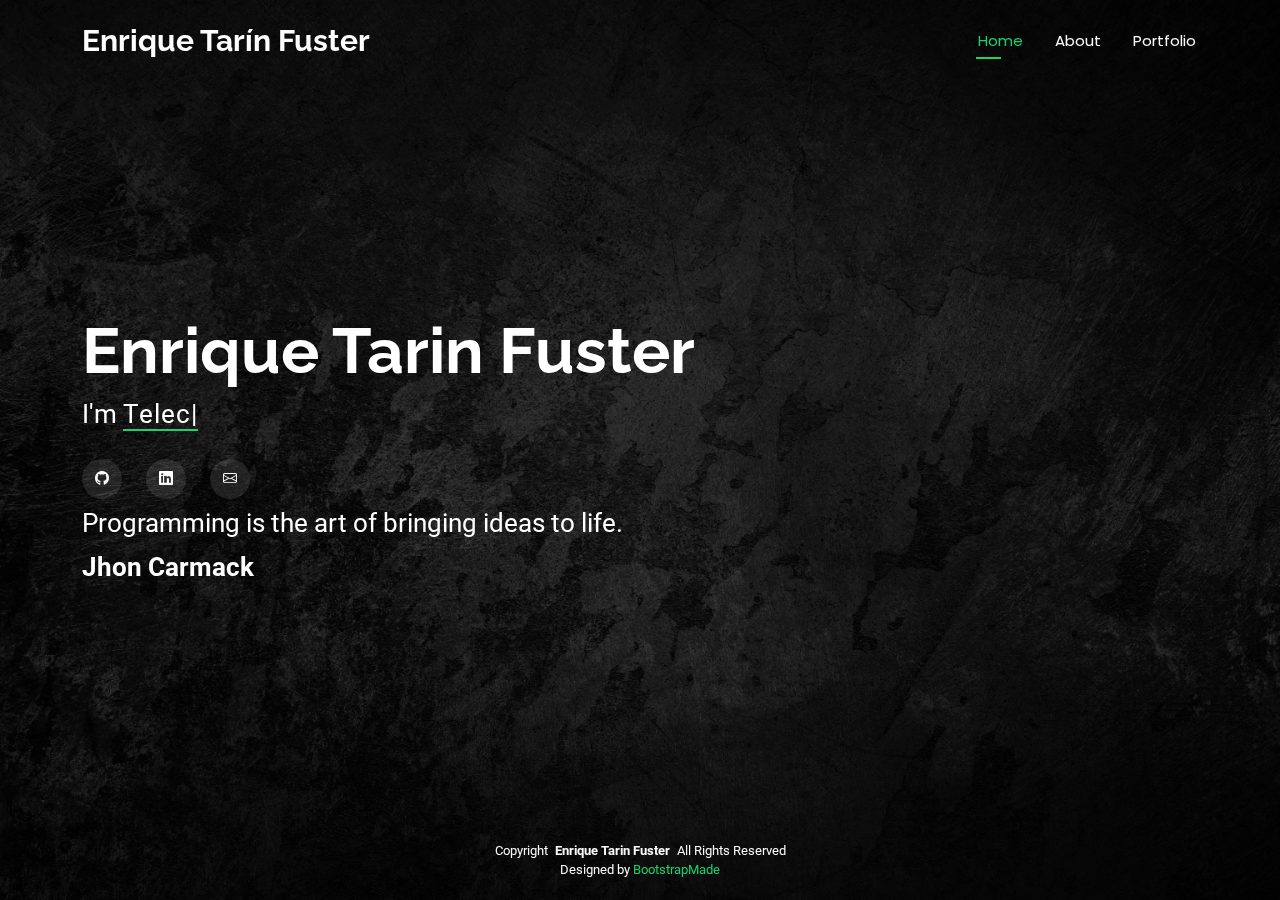
<file: index.html>
<!DOCTYPE html>
<html lang="en">

<head>
  <meta charset="utf-8">
  <meta content="width=device-width, initial-scale=1.0" name="viewport">
  <title>Enrique Tarín - Index</title>
  <meta name="description" content="">
  <meta name="keywords" content="My website, Enrique Tarín, Github, GameDeveloper, Programmer, C++, Unreal Engine, Python,Unity">

  <!-- Favicons -->
  <link href="assets/img/favicon.png" rel="icon">
  <link href="assets/img/apple-touch-icon.png" rel="apple-touch-icon">

  <!-- Fonts -->
  <link href="https://fonts.googleapis.com" rel="preconnect">
  <link href="https://fonts.gstatic.com" rel="preconnect" crossorigin>
  <link href="https://fonts.googleapis.com/css2?family=Roboto:ital,wght@0,100;0,300;0,400;0,500;0,700;0,900;1,100;1,300;1,400;1,500;1,700;1,900&family=Poppins:ital,wght@0,100;0,200;0,300;0,400;0,500;0,600;0,700;0,800;0,900;1,100;1,200;1,300;1,400;1,500;1,600;1,700;1,800;1,900&family=Raleway:ital,wght@0,100;0,200;0,300;0,400;0,500;0,600;0,700;0,800;0,900;1,100;1,200;1,300;1,400;1,500;1,600;1,700;1,800;1,900&display=swap" rel="stylesheet">

  <!-- Vendor CSS Files -->
  <link href="assets/vendor/bootstrap/css/bootstrap.min.css" rel="stylesheet">
  <link href="assets/vendor/bootstrap-icons/bootstrap-icons.css" rel="stylesheet">
  <link href="assets/vendor/aos/aos.css" rel="stylesheet">
  <link href="assets/vendor/swiper/swiper-bundle.min.css" rel="stylesheet">
  <link href="assets/vendor/glightbox/css/glightbox.min.css" rel="stylesheet">

  <!-- Main CSS File -->
  <link href="assets/css/main.css" rel="stylesheet">

  <!-- =======================================================
  * Template Name: Personal
  * Template URL: https://bootstrapmade.com/personal-free-resume-bootstrap-template/
  * Updated: Aug 07 2024 with Bootstrap v5.3.3
  * Author: BootstrapMade.com
  * License: https://bootstrapmade.com/license/
  ======================================================== -->
  <style>
    footer{
      position: fixed;
      bottom:  0;
      left: 0;
      width: 100%;
      text-align: center;
      z-index: 10;
      padding-bottom: 1.3rem;
      font-size: 0.8rem;
    }
  </style>
</head>

<body class="index-page">

  <header id="header" class="header d-flex align-items-center fixed-top">
    <div class="container-fluid container-xl position-relative d-flex align-items-center justify-content-between">

      <a href="index.html" class="logo d-flex align-items-center">
        <!-- Uncomment the line below if you also wish to use an image logo -->
        <!-- <img src="assets/img/logo.png" alt=""> -->
          <h1 class="sitename">Enrique Tarín Fuster</h1>
      </a>

      <nav id="navmenu" class="navmenu">
        <ul>
          <li><a href="index.html" class="active">Home</a></li>
          <li><a href="about.html">About</a></li>
          <li><a href="resume.html">Portfolio</a></li>

        </ul>
        <i class="mobile-nav-toggle d-xl-none bi bi-list"></i>
      </nav>

    </div>
  </header>

  <main class="main">

    <!-- Hero Section -->
    <section id="hero" class="hero section dark-background">

      <img src="assets/img/bg.jpg" alt="" data-aos="fade-in">

      <div class="container" data-aos="zoom-out" data-aos-delay="100">
        <h2>Enrique Tarin Fuster</h2>
        <p>I'm <span class="typed" data-typed-items="Telecommunications engineer, Game developer"></span><span class="typed-cursor typed-cursor--blink"></span></p>
        <div class="social-links">
          <a href="https://github.com/kiketarin" target="_blank"><i class="bi bi-github"></i></a>
          <a href="https://www.linkedin.com/in/enriquetarinfuster" target="_blank"><i class="bi bi-linkedin"></i></a>
          <a href="mailto:enriquetarinfuster@gmail.com" target="_blank"><i class="bi bi-envelope"></i></a>
        </div>
        <p>Programming is the art of bringing ideas to life.</p>
        <p><b>Jhon Carmack </b></p>
      </div>



    </section><!-- /Hero Section -->
    <footer>
      <div class="container">
        <div class="copyright">
          <span>Copyright</span> <strong class="px-1 sitename">Enrique Tarin Fuster</strong> <span>All Rights Reserved</span>
        </div>
        <div class="credits">
          Designed by <a href="https://bootstrapmade.com/">BootstrapMade</a>
        </div>
      </div>
    </footer>
  </main>



  <!-- Scroll Top -->
  <a href="#" id="scroll-top" class="scroll-top d-flex align-items-center justify-content-center"><i class="bi bi-arrow-up-short"></i></a>

  <!-- Preloader -->
  <div id="preloader"></div>

  <!-- Vendor JS Files -->
  <script src="assets/vendor/bootstrap/js/bootstrap.bundle.min.js"></script>
  <script src="assets/vendor/php-email-form/validate.js"></script>
  <script src="assets/vendor/aos/aos.js"></script>
  <script src="assets/vendor/typed.js/typed.umd.js"></script>
  <script src="assets/vendor/purecounter/purecounter_vanilla.js"></script>
  <script src="assets/vendor/waypoints/noframework.waypoints.js"></script>
  <script src="assets/vendor/swiper/swiper-bundle.min.js"></script>
  <script src="assets/vendor/glightbox/js/glightbox.min.js"></script>
  <script src="assets/vendor/imagesloaded/imagesloaded.pkgd.min.js"></script>
  <script src="assets/vendor/isotope-layout/isotope.pkgd.min.js"></script>

  <!-- Main JS File -->
  <script src="assets/js/main.js"></script>

</body>

</html>
</file>
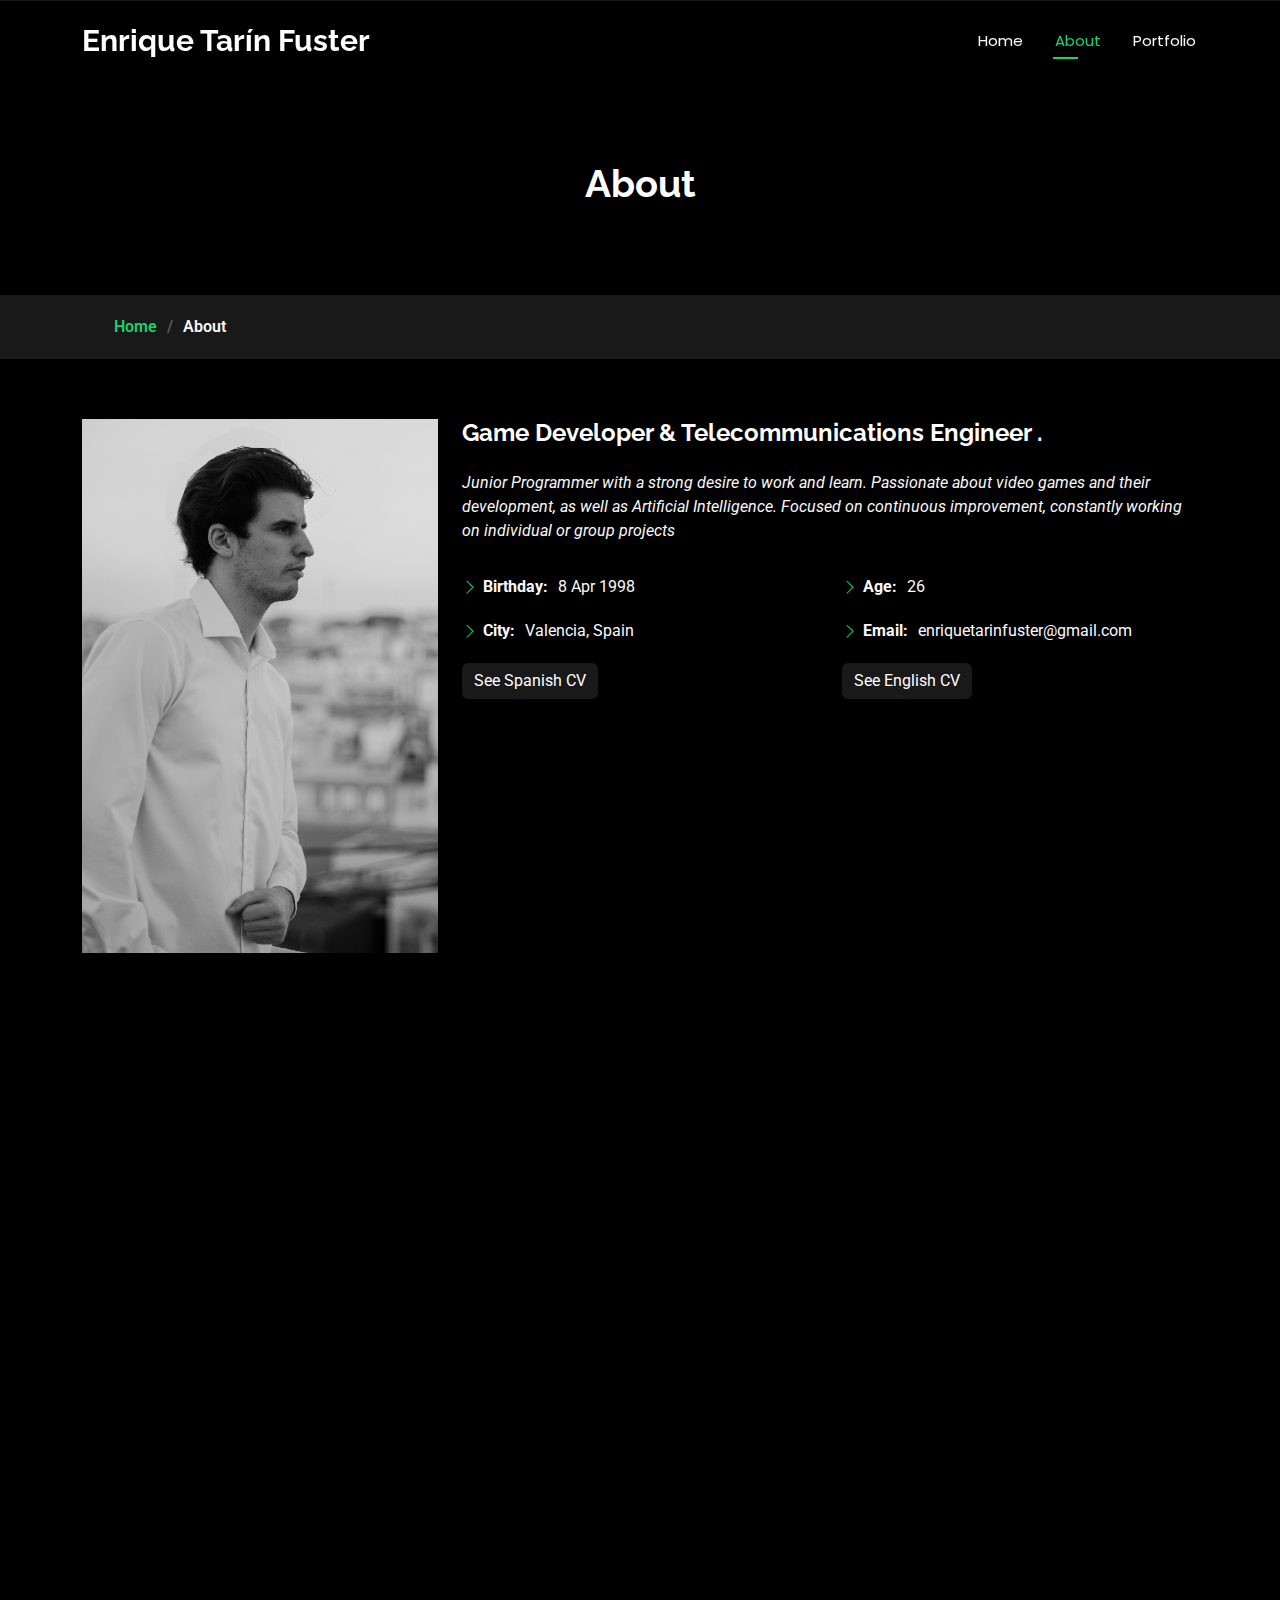
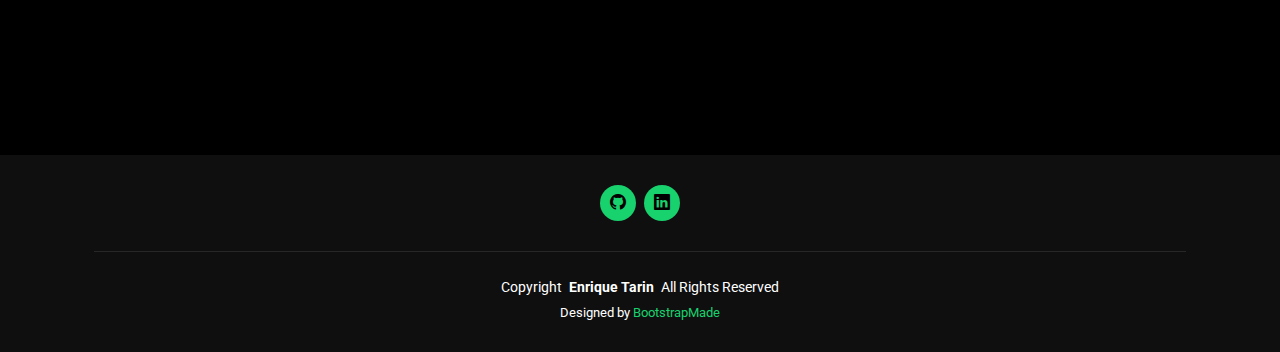
<file: about.html>
<!DOCTYPE html>
<html lang="en">

<head>
  <meta charset="utf-8">
  <meta content="width=device-width, initial-scale=1.0" name="viewport">
  <title>Enrique Tarín - About</title>
  <meta name="description" content="">
  <meta name="keywords" content="My website, Enrique Tarín, Github, GameDeveloper, Programmer, C++, Unreal Engine, Python,Unity">
  <!-- Favicons -->
  <link href="assets/img/favicon.png" rel="icon">
  <link href="assets/img/apple-touch-icon.png" rel="apple-touch-icon">

  <!-- Fonts -->
  <link href="https://fonts.googleapis.com" rel="preconnect">
  <link href="https://fonts.gstatic.com" rel="preconnect" crossorigin>
  <link href="https://fonts.googleapis.com/css2?family=Roboto:ital,wght@0,100;0,300;0,400;0,500;0,700;0,900;1,100;1,300;1,400;1,500;1,700;1,900&family=Poppins:ital,wght@0,100;0,200;0,300;0,400;0,500;0,600;0,700;0,800;0,900;1,100;1,200;1,300;1,400;1,500;1,600;1,700;1,800;1,900&family=Raleway:ital,wght@0,100;0,200;0,300;0,400;0,500;0,600;0,700;0,800;0,900;1,100;1,200;1,300;1,400;1,500;1,600;1,700;1,800;1,900&display=swap" rel="stylesheet">

  <!-- Vendor CSS Files -->
  <link href="assets/vendor/bootstrap/css/bootstrap.min.css" rel="stylesheet">
  <link href="assets/vendor/bootstrap-icons/bootstrap-icons.css" rel="stylesheet">
  <link href="assets/vendor/aos/aos.css" rel="stylesheet">
  <link href="assets/vendor/swiper/swiper-bundle.min.css" rel="stylesheet">
  <link href="assets/vendor/glightbox/css/glightbox.min.css" rel="stylesheet">

  <!-- Main CSS File -->
  <link href="assets/css/main.css" rel="stylesheet">

  <!-- =======================================================
  * Template Name: Personal
  * Template URL: https://bootstrapmade.com/personal-free-resume-bootstrap-template/
  * Updated: Aug 07 2024 with Bootstrap v5.3.3
  * Author: BootstrapMade.com
  * License: https://bootstrapmade.com/license/
  ======================================================== -->
</head>

<body class="about-page">

  <header id="header" class="header d-flex align-items-center fixed-top">
    <div class="container-fluid container-xl position-relative d-flex align-items-center justify-content-between">

      <a href="index.html" class="logo d-flex align-items-center">
        <!-- Uncomment the line below if you also wish to use an image logo -->
        <!-- <img src="assets/img/logo.png" alt=""> -->
        <h1 class="sitename">Enrique Tarín Fuster</h1>
      </a>

      <nav id="navmenu" class="navmenu">
        <ul>
          <li><a href="index.html">Home</a></li>
          <li><a href="about.html" class="active">About</a></li>
          <li><a href="resume.html">Portfolio</a></li>
        </ul>
        <i class="mobile-nav-toggle d-xl-none bi bi-list"></i>
      </nav>

    </div>
  </header>

  <main class="main">

    <!-- Page Title -->
    <div class="page-title" data-aos="fade">
      <div class="heading">
        <div class="container">
          <div class="row d-flex justify-content-center text-center">
            <div class="col-lg-8">
              <h1>About</h1>
              <!--  <p class="mb-0">Odio et unde deleniti. Deserunt numquam exercitationem. Officiis quo odio sint voluptas consequatur ut a odio voluptatem. Sit dolorum debitis veritatis natus dolores. Quasi ratione sint. Sit quaerat ipsum dolorem.</p>-->
              </div>
            </div>
          </div>
        </div>
        <nav class="breadcrumbs">
          <div class="container">
            <ol>
              <li><a href="index.html">Home</a></li>
              <li class="current">About</li>
            </ol>
          </div>
        </nav>
      </div><!-- End Page Title -->

    <!-- About Section -->
    <section id="about" class="about section">

      <div class="container" data-aos="fade-up" data-aos-delay="100">

        <div class="row gy-4 justify-content-center">
          <div class="col-lg-4">
            <img src="assets/img/profile-img.jpg" class="img-fluid" alt="">
          </div>
          <div class="col-lg-8 content">

            <h2>Game Developer &amp; Telecommunications Engineer .</h2>
            <p class="fst-italic py-3">
              Junior Programmer with a strong desire to work and learn.
              Passionate about video games and their development, as well as Artificial Intelligence.
              Focused on continuous improvement, constantly working on individual or group projects

            </p>
            <div class="row">
              <div class="col-lg-6">
                <ul>
                  <li><i class="bi bi-chevron-right"></i> <strong>Birthday:</strong> <span>8 Apr 1998</span></li>
                  <li><i class="bi bi-chevron-right"></i> <strong>City:</strong> <span>Valencia, Spain</span></li>
                  <li><a href="assets/Currículum_Vitae_Enrique_Tarin_Español.pdf" class="btn btn-secondary hover-link" target="_blank" style="background-color: #191919; border:0">See Spanish CV</a></li>
                </ul>
              </div>
              <div class="col-lg-6">
                <ul>
                  <li><i class="bi bi-chevron-right"></i> <strong>Age:</strong> <span>26</span></li>
                  <li><i class="bi bi-chevron-right"></i> <strong>Email:</strong> <span>enriquetarinfuster@gmail.com</span></li>
                  <li><a href="assets/Currículum_Vitae_Enrique_Tarin_Ingles.pdf" class="btn btn-secondary hover-link" target="_blank" style="background-color: #191919; border:0">See English CV</a></li>
                </ul>
              </div>
            </div>
          </div>
        </div>

      </div>

    </section><!-- /About Section -->


    <!-- Interests Section -->
    <section id="interests" class="interests section">

      <div class="container section-title" data-aos="fade-up">

        <h1> Skills</h1>
        </br>
        <h2>Languages</h2>
      </div><!-- End Section Title -->

      <div class="container">
        <div class="row gy-4">
          <div class="col-lg-3 col-md-4" data-aos="fade-up" data-aos-delay="100">
            <div class="features-item">
              <img src="assets/img/Icons/icons8-logotipo-de-c-plus-plus-50.png" alt="C/C++ Icon" style="width: 24px; height: 24px; margin-right: 8px;">
              <h3> C/C++ </a></h3>
            </div>
          </div>

          <div class="col-lg-3 col-md-4" data-aos="fade-up" data-aos-delay="100">
            <div class="features-item">
              <img src="assets/img/Icons/icons8-Csharp.svg" alt="C# Icon" style="width: 24px; height: 24px; margin-right: 8px;">
              <h3> C Sharp </h3>
            </div>
          </div>

          <div class="col-lg-3 col-md-4" data-aos="fade-up" data-aos-delay="100">
            <div class="features-item">
              <img src="assets/img/Icons/icons8-python.png" alt="Python Icon" style="width: 24px; height: 24px; margin-right: 8px;">
              <h3> Python </h3>
            </div>
          </div>
        </div>

      </div>
      </br>
      <!-- Section Title -->
      <div class="container section-title" data-aos="fade-up">
        <h2>Game Dev Technologies</h2>
      </div><!-- End Section Title -->

      <div class="container">
        <div class="row gy-4">

          <div class="col-lg-3 col-md-4" data-aos="fade-up" data-aos-delay="100">
            <div class="features-item">
              <img src="assets/img/Icons/icons8-unreal-engine-48.png" alt="Unreal Engine Icon" style="width: 24px; height: 24px; margin-right: 8px;">
              <h3><a href="https://www.unrealengine.com/es-ES" class="stretched-link"> Unreal </a></h3>
            </div>
          </div><!-- End Feature Item -->

          <div class="col-lg-3 col-md-4" data-aos="fade-up" data-aos-delay="200">
            <div class="features-item">
              <img src="assets/img/Icons/icons8-unity-48.png" alt="Unity Icon" style="width: 24px; height: 24px; margin-right: 8px;">
              <h3><a href="https://unity.com/es" class="stretched-link">Unity</a></h3>
            </div>
          </div><!-- End Feature Item -->
        </div>
      </div>
      <br>
        <div class="container section-title" data-aos="fade-up">
          <h2>Other Technologies</h2>
        </div>

        <div class="container">
          <div class="row gy-4">

            <div class="col-lg-3 col-md-4" data-aos="fade-up" data-aos-delay="300">
              <div class="features-item">
                <img src="assets/img/Icons/opengl.png" alt="OpenGL Icon" style="width: 24px; height: 24px; margin-right: 8px;">
                <h3><a href="https://www.opengl.org/" class="stretched-link">OpenGL </a></h3>
              </div>
            </div><!-- End Feature Item -->

            <div class="col-lg-3 col-md-4" data-aos="fade-up" data-aos-delay="400">
              <div class="features-item">
                <img src="assets/img/Icons/icons8-git-48.png" alt="Git Icon" style="width: 24px; height: 24px; margin-right: 8px;">
                <h3><a href="https://github.com/kiketarin" class="stretched-link">Git</a></h3>
              </div>
            </div><!-- End Feature Item -->

            <div class="col-lg-3 col-md-4" data-aos="fade-up" data-aos-delay="500">
              <div class="features-item">
                <img src="assets/img/Icons/icons8-visual-studio-48.png" alt="Visual Studio Icon" style="width: 24px; height: 24px; margin-right: 8px;">
                <h3><a href="https://visualstudio.microsoft.com/es/" class="stretched-link">Visual Studio </a></h3>
              </div>
            </div><!-- End Feature Item -->

            <div class="col-lg-3 col-md-4" data-aos="fade-up" data-aos-delay="600">
              <div class="features-item">
                <img src="assets/img/Icons/icons8-rider-jetbrains-48.png" alt="Rider Icon" style="width: 24px; height: 24px; margin-right: 8px;">
                <h3><a href="https://www.jetbrains.com/es-es/rider/" class="stretched-link">  Rider</a></h3>
              </div>
            </div><!-- End Feature Item -->

            <div class="col-lg-3 col-md-4" data-aos="fade-up" data-aos-delay="700">
              <div class="features-item">
                <svg xmlns="http://www.w3.org/2000/svg" width="24" height="24" viewBox="0 0 24 24"  >
                  <path fill="currentColor" d="M3.741 8.755c.164-.425.352-.834.573-1.219c-.213-.196-.745-.613-.712-.646c2.774-3.322 6.391-4.32 9.59-3.74c.655.09 1.31.246 1.956.483c4.583 1.702 6.898 6.75 5.18 11.284a9.33 9.33 0 0 1-.614 1.285c.254.22.81.63.778.663c-3.077 3.641-7.177 4.484-10.589 3.47a11.18 11.18 0 0 1-.982-.295c-4.574-1.702-6.898-6.751-5.18-11.285zM19.371.982c-.581.556-1.277 1.227-1.62 1.53a11.886 11.886 0 0 0-1.727-.802C10.819-.221 5.337 1.964 2.317 6.03C.738 8.364-.195 11.236.034 14.19c0 0 .009 5.556 5.14 8.83c.417-.574.948-1.31 1.3-1.785a12.36 12.36 0 0 0 1.817.86c5.892 2.184 12.422-.606 14.557-6.228c0 0 1.563-3.428 1.048-7.176c0 0-.401-5.057-4.525-7.708z"/>
                </svg>
                <h3 style="margin-left: 8px"><a href="https://www.perforce.com/manuals/p4v/Content/P4V/Home-p4v.html" class="stretched-link">Perforce</a></h3>
              </div>
            </div> <!--End Feature Item -->
        </div>
      </div>

      <br>
      <div class="container section-title" data-aos="fade-up">
        <h2>IA Technologies</h2>
      </div>
      <div class="container">
        <div class="col-lg-3 col-md-4" data-aos="fade-up" data-aos-delay="800">
          <div class="features-item">
            <img src="assets/img/Icons/icons8-tensorflow-48.png" alt="Tensor Flow Icon" style="width: 24px; height: 24px; margin-right: 8px;">

            <h3><a href="https://www.tensorflow.org/?hl=es-419" class="stretched-link">Tensorflow</a></h3>
          </div>
        </div>
      </div>
    </section><!-- /Testimonials Section -->

  </main>

  <footer id="footer" class="footer dark-background">
    <div class="container">
      <div class="social-links d-flex justify-content-center">
        <a href="https://github.com/kiketarin" target="_blank"><i class="bi bi-github"></i></a>
        <a href="https://www.linkedin.com/in/enriquetarinfuster"><i class="bi bi-linkedin"></i></a>
      </div>
      <div class="container">
        <div class="copyright">
          <span>Copyright</span> <strong class="px-1 sitename">Enrique Tarin</strong> <span>All Rights Reserved</span>
        </div>
        <div class="credits">
          <!-- All the links in the footer should remain intact. -->
          <!-- You can delete the links only if you've purchased the pro version. -->
          <!-- Licensing information: https://bootstrapmade.com/license/ -->
          <!-- Purchase the pro version with working PHP/AJAX contact form: [buy-url] -->
          Designed by <a href="https://bootstrapmade.com/">BootstrapMade</a>
        </div>
      </div>
    </div>
  </footer>

  <!-- Scroll Top -->
  <a href="#" id="scroll-top" class="scroll-top d-flex align-items-center justify-content-center"><i class="bi bi-arrow-up-short"></i></a>

  <!-- Preloader -->
  <div id="preloader"></div>

  <!-- Vendor JS Files -->
  <script src="assets/vendor/bootstrap/js/bootstrap.bundle.min.js"></script>
  <script src="assets/vendor/php-email-form/validate.js"></script>
  <script src="assets/vendor/aos/aos.js"></script>
  <script src="assets/vendor/typed.js/typed.umd.js"></script>
  <script src="assets/vendor/purecounter/purecounter_vanilla.js"></script>
  <script src="assets/vendor/waypoints/noframework.waypoints.js"></script>
  <script src="assets/vendor/swiper/swiper-bundle.min.js"></script>
  <script src="assets/vendor/glightbox/js/glightbox.min.js"></script>
  <script src="assets/vendor/imagesloaded/imagesloaded.pkgd.min.js"></script>
  <script src="assets/vendor/isotope-layout/isotope.pkgd.min.js"></script>

  <!-- Main JS File -->
  <script src="assets/js/main.js"></script>

</body>

</html>
</file>
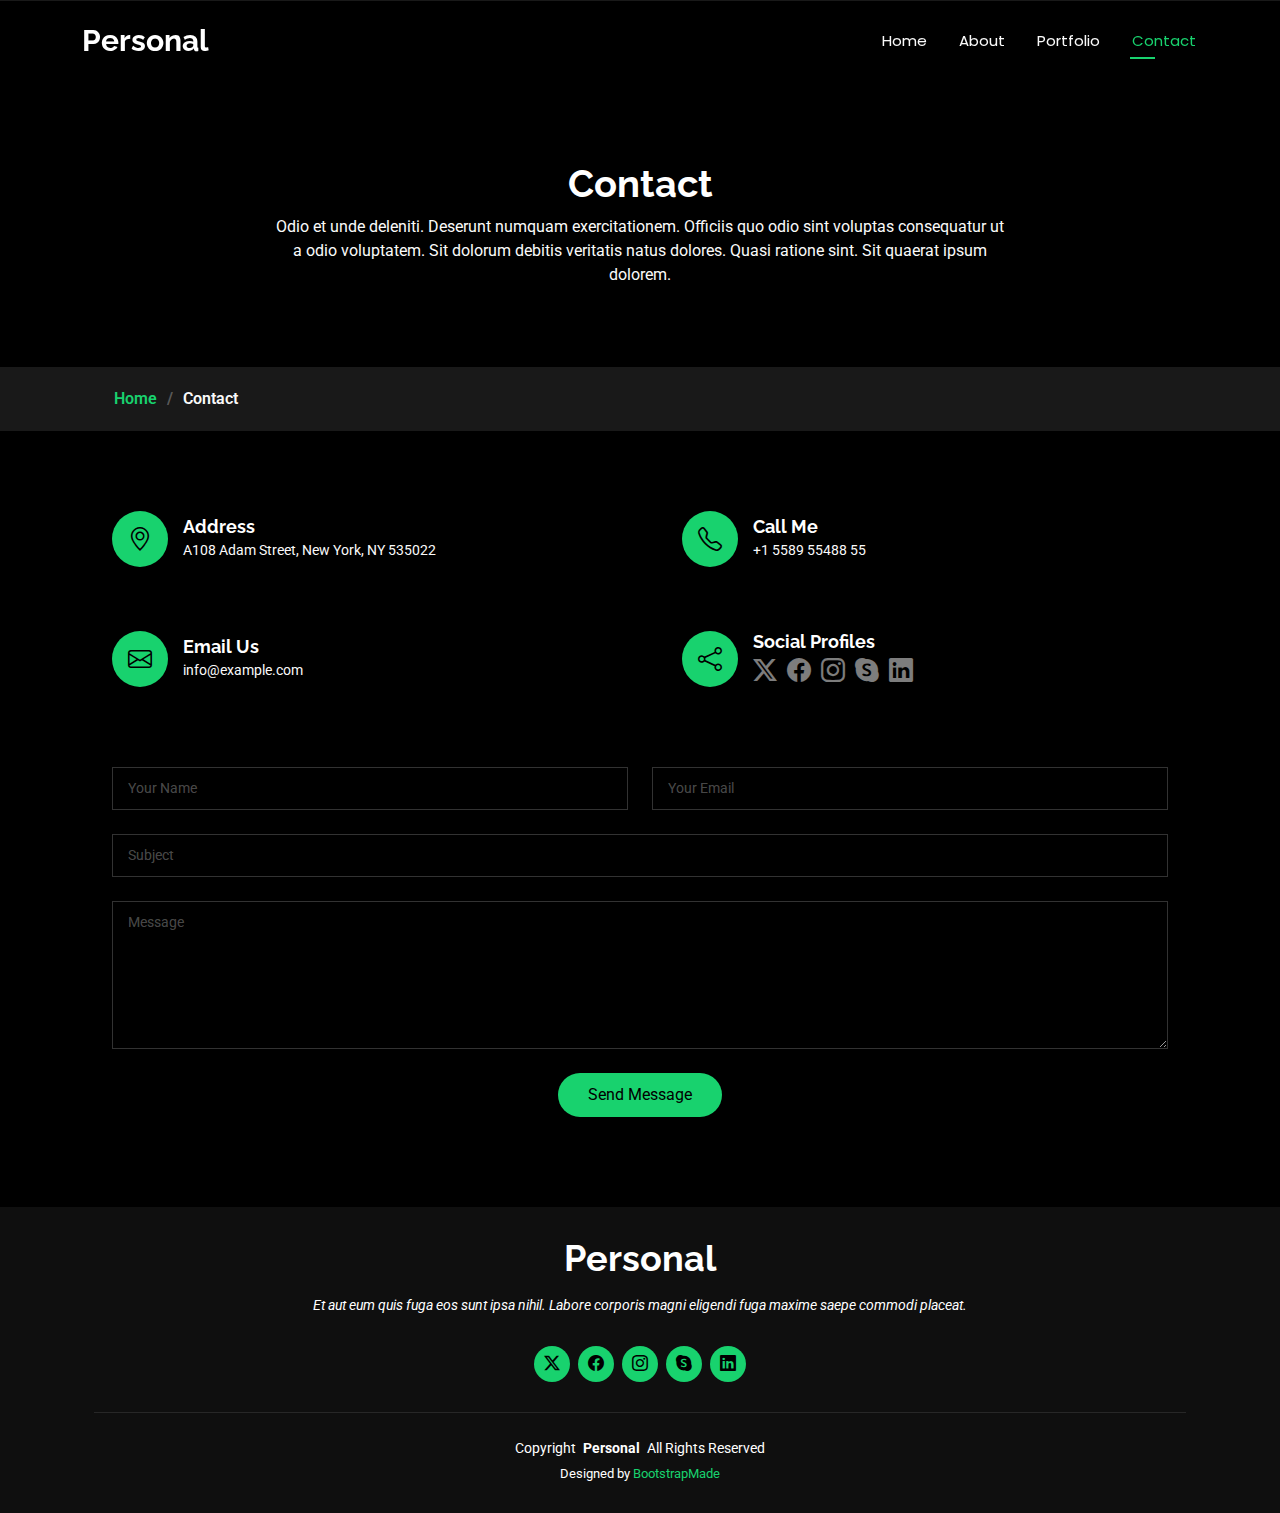
<file: contact.html>
<!DOCTYPE html>
<html lang="en">

<head>
  <meta charset="utf-8">
  <meta content="width=device-width, initial-scale=1.0" name="viewport">
  <title>Contact - Personal Bootstrap Template</title>
  <meta name="description" content="">
  <meta name="keywords" content="">

  <!-- Favicons -->
  <link href="assets/img/favicon.png" rel="icon">
  <link href="assets/img/apple-touch-icon.png" rel="apple-touch-icon">

  <!-- Fonts -->
  <link href="https://fonts.googleapis.com" rel="preconnect">
  <link href="https://fonts.gstatic.com" rel="preconnect" crossorigin>
  <link href="https://fonts.googleapis.com/css2?family=Roboto:ital,wght@0,100;0,300;0,400;0,500;0,700;0,900;1,100;1,300;1,400;1,500;1,700;1,900&family=Poppins:ital,wght@0,100;0,200;0,300;0,400;0,500;0,600;0,700;0,800;0,900;1,100;1,200;1,300;1,400;1,500;1,600;1,700;1,800;1,900&family=Raleway:ital,wght@0,100;0,200;0,300;0,400;0,500;0,600;0,700;0,800;0,900;1,100;1,200;1,300;1,400;1,500;1,600;1,700;1,800;1,900&display=swap" rel="stylesheet">

  <!-- Vendor CSS Files -->
  <link href="assets/vendor/bootstrap/css/bootstrap.min.css" rel="stylesheet">
  <link href="assets/vendor/bootstrap-icons/bootstrap-icons.css" rel="stylesheet">
  <link href="assets/vendor/aos/aos.css" rel="stylesheet">
  <link href="assets/vendor/swiper/swiper-bundle.min.css" rel="stylesheet">
  <link href="assets/vendor/glightbox/css/glightbox.min.css" rel="stylesheet">

  <!-- Main CSS File -->
  <link href="assets/css/main.css" rel="stylesheet">

  <!-- =======================================================
  * Template Name: Personal
  * Template URL: https://bootstrapmade.com/personal-free-resume-bootstrap-template/
  * Updated: Aug 07 2024 with Bootstrap v5.3.3
  * Author: BootstrapMade.com
  * License: https://bootstrapmade.com/license/
  ======================================================== -->
</head>

<body class="contact-page">

  <header id="header" class="header d-flex align-items-center fixed-top">
    <div class="container-fluid container-xl position-relative d-flex align-items-center justify-content-between">

      <a href="index.html" class="logo d-flex align-items-center">
        <!-- Uncomment the line below if you also wish to use an image logo -->
        <!-- <img src="assets/img/logo.png" alt=""> -->
        <h1 class="sitename">Personal</h1>
      </a>

      <nav id="navmenu" class="navmenu">
        <ul>
          <li><a href="index.html">Home</a></li>
          <li><a href="about.html">About</a></li>
          <li><a href="resume.html">Portfolio</a></li>
          <li><a href="contact.html" class="active">Contact</a></li>
        </ul>
        <i class="mobile-nav-toggle d-xl-none bi bi-list"></i>
      </nav>

    </div>
  </header>

  <main class="main">

    <!-- Page Title -->
    <div class="page-title" data-aos="fade">
      <div class="heading">
        <div class="container">
          <div class="row d-flex justify-content-center text-center">
            <div class="col-lg-8">
              <h1>Contact</h1>
              <p class="mb-0">Odio et unde deleniti. Deserunt numquam exercitationem. Officiis quo odio sint voluptas consequatur ut a odio voluptatem. Sit dolorum debitis veritatis natus dolores. Quasi ratione sint. Sit quaerat ipsum dolorem.</p>
            </div>
          </div>
        </div>
      </div>
      <nav class="breadcrumbs">
        <div class="container">
          <ol>
            <li><a href="index.html">Home</a></li>
            <li class="current">Contact</li>
          </ol>
        </div>
      </nav>
    </div><!-- End Page Title -->

    <!-- Contact Section -->
    <section id="contact" class="contact section">

      <div class="container" data-aos="fade-up" data-aos-delay="100">

        <div class="row gy-4">

          <div class="col-md-6">
            <div class="info-item d-flex align-items-center" data-aos="fade-up" data-aos-delay="200">
              <i class="icon bi bi-geo-alt flex-shrink-0"></i>
              <div>
                <h3>Address</h3>
                <p>A108 Adam Street, New York, NY 535022</p>
              </div>
            </div>
          </div><!-- End Info Item -->

          <div class="col-md-6">
            <div class="info-item d-flex align-items-center" data-aos="fade-up" data-aos-delay="300">
              <i class="icon bi bi-telephone flex-shrink-0"></i>
              <div>
                <h3>Call Me</h3>
                <p>+1 5589 55488 55</p>
              </div>
            </div>
          </div><!-- End Info Item -->

          <div class="col-md-6">
            <div class="info-item d-flex align-items-center" data-aos="fade-up" data-aos-delay="400">
              <i class="icon bi bi-envelope flex-shrink-0"></i>
              <div>
                <h3>Email Us</h3>
                <p>info@example.com</p>
              </div>
            </div>
          </div><!-- End Info Item -->

          <div class="col-md-6">
            <div class="info-item d-flex align-items-center" data-aos="fade-up" data-aos-delay="500">
              <i class="icon bi bi-share flex-shrink-0"></i>
              <div>
                <h3>Social Profiles</h3>
                <div class="social-links">
                  <a href="#"><i class="bi bi-twitter-x"></i></a>
                  <a href="#"><i class="bi bi-facebook"></i></a>
                  <a href="#"><i class="bi bi-instagram"></i></a>
                  <a href="#"><i class="bi bi-skype"></i></a>
                  <a href="#"><i class="bi bi-linkedin"></i></a>
                </div>
              </div>
            </div>
          </div><!-- End Info Item -->

        </div>

        <form action="forms/contact.php" method="post" class="php-email-form" data-aos="fade-up" data-aos-delay="600">
          <div class="row gy-4">

            <div class="col-md-6">
              <input type="text" name="name" class="form-control" placeholder="Your Name" required="">
            </div>

            <div class="col-md-6 ">
              <input type="email" class="form-control" name="email" placeholder="Your Email" required="">
            </div>

            <div class="col-md-12">
              <input type="text" class="form-control" name="subject" placeholder="Subject" required="">
            </div>

            <div class="col-md-12">
              <textarea class="form-control" name="message" rows="6" placeholder="Message" required=""></textarea>
            </div>

            <div class="col-md-12 text-center">
              <div class="loading">Loading</div>
              <div class="error-message"></div>
              <div class="sent-message">Your message has been sent. Thank you!</div>

              <button type="submit">Send Message</button>
            </div>

          </div>
        </form><!-- End Contact Form -->

      </div>

    </section><!-- /Contact Section -->

  </main>

  <footer id="footer" class="footer dark-background">
    <div class="container">
      <h3 class="sitename">Personal</h3>
      <p>Et aut eum quis fuga eos sunt ipsa nihil. Labore corporis magni eligendi fuga maxime saepe commodi placeat.</p>
      <div class="social-links d-flex justify-content-center">
        <a href=""><i class="bi bi-twitter-x"></i></a>
        <a href=""><i class="bi bi-facebook"></i></a>
        <a href=""><i class="bi bi-instagram"></i></a>
        <a href=""><i class="bi bi-skype"></i></a>
        <a href=""><i class="bi bi-linkedin"></i></a>
      </div>
      <div class="container">
        <div class="copyright">
          <span>Copyright</span> <strong class="px-1 sitename">Personal</strong> <span>All Rights Reserved</span>
        </div>
        <div class="credits">
          <!-- All the links in the footer should remain intact. -->
          <!-- You can delete the links only if you've purchased the pro version. -->
          <!-- Licensing information: https://bootstrapmade.com/license/ -->
          <!-- Purchase the pro version with working PHP/AJAX contact form: [buy-url] -->
          Designed by <a href="https://bootstrapmade.com/">BootstrapMade</a>
        </div>
      </div>
    </div>
  </footer>

  <!-- Scroll Top -->
  <a href="#" id="scroll-top" class="scroll-top d-flex align-items-center justify-content-center"><i class="bi bi-arrow-up-short"></i></a>

  <!-- Preloader -->
  <div id="preloader"></div>

  <!-- Vendor JS Files -->
  <script src="assets/vendor/bootstrap/js/bootstrap.bundle.min.js"></script>
  <script src="assets/vendor/php-email-form/validate.js"></script>
  <script src="assets/vendor/aos/aos.js"></script>
  <script src="assets/vendor/typed.js/typed.umd.js"></script>
  <script src="assets/vendor/purecounter/purecounter_vanilla.js"></script>
  <script src="assets/vendor/waypoints/noframework.waypoints.js"></script>
  <script src="assets/vendor/swiper/swiper-bundle.min.js"></script>
  <script src="assets/vendor/glightbox/js/glightbox.min.js"></script>
  <script src="assets/vendor/imagesloaded/imagesloaded.pkgd.min.js"></script>
  <script src="assets/vendor/isotope-layout/isotope.pkgd.min.js"></script>

  <!-- Main JS File -->
  <script src="assets/js/main.js"></script>

</body>

</html>
</file>
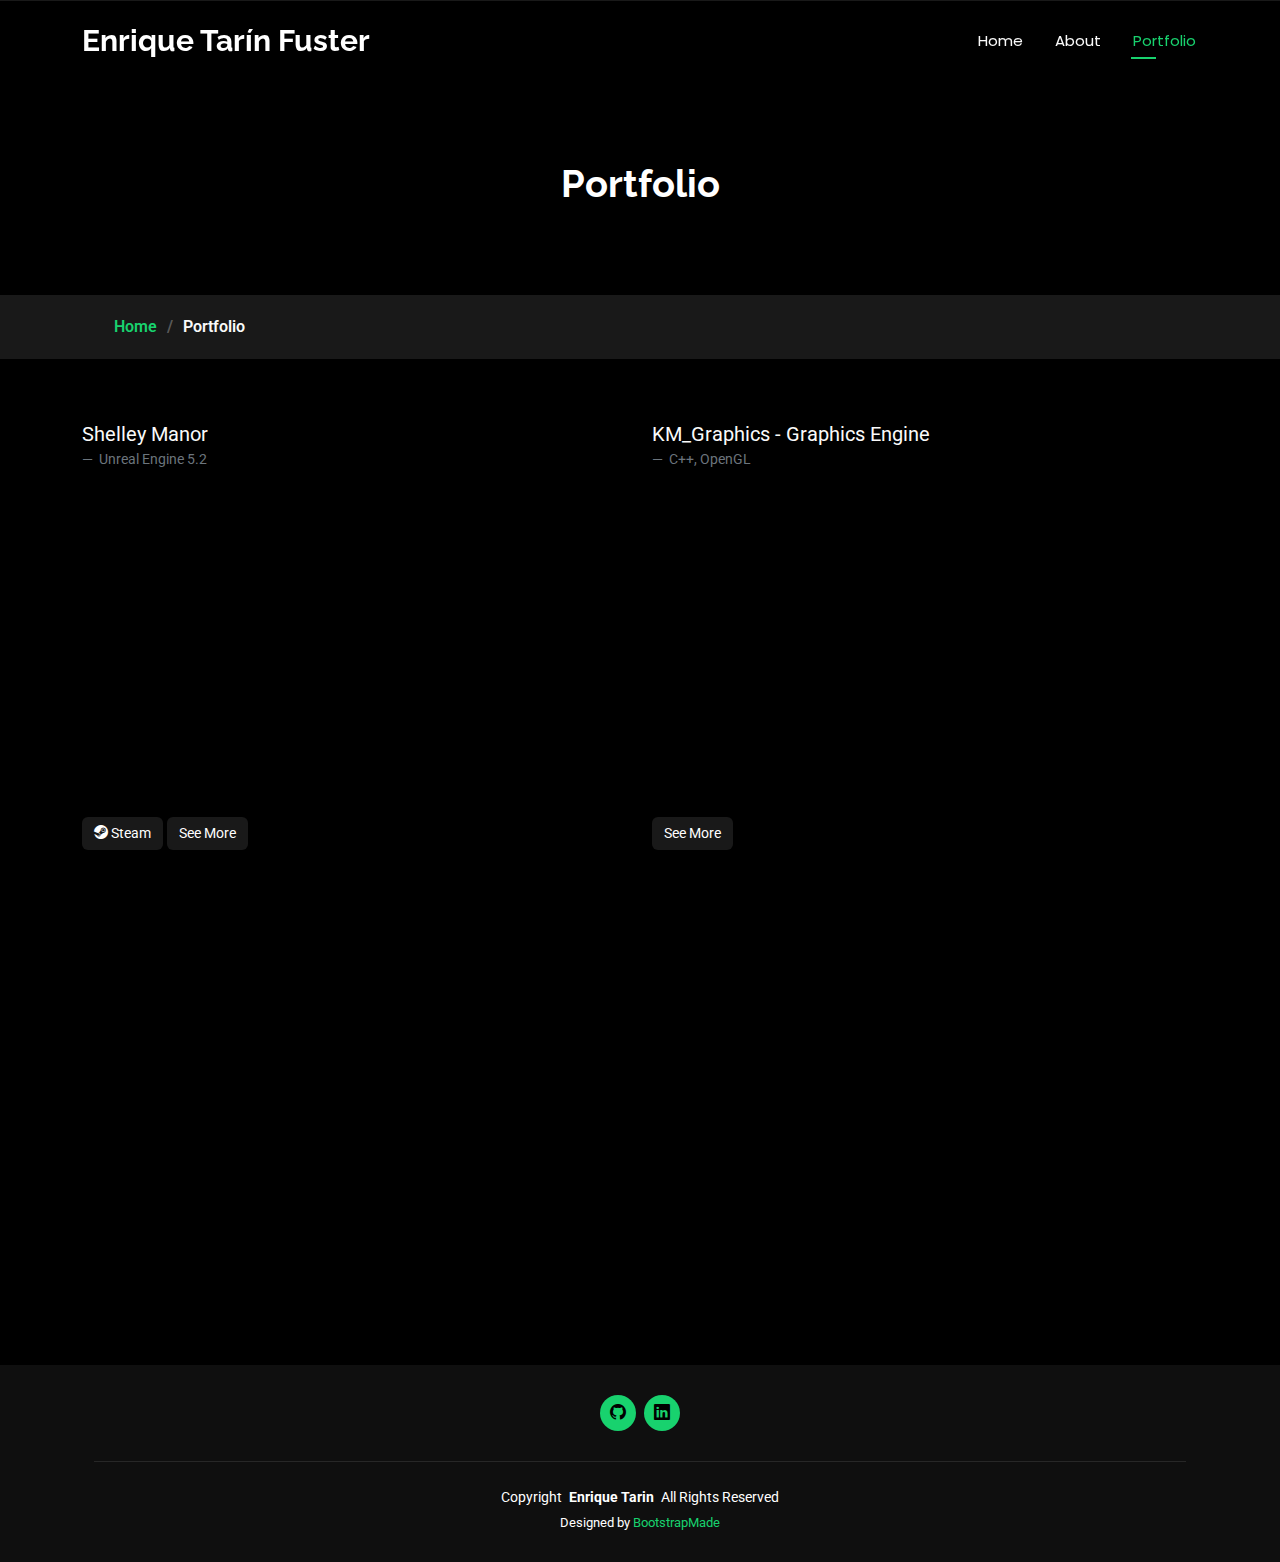
<file: resume.html>
<!DOCTYPE html>
<html lang="en" xmlns="http://www.w3.org/1999/html">

<head>
  <meta charset="utf-8">
  <meta content="width=device-width, initial-scale=1.0" name="viewport">
  <title>Enrique Tarín - About</title>
  <meta name="description" content="">
  <meta name="keywords" content="My website, Enrique Tarín, Github, GameDeveloper, Programmer, C++, Unreal Engine, Python,Unity">

  <!-- Favicons -->
  <link href="assets/img/favicon.png" rel="icon">
  <link href="assets/img/apple-touch-icon.png" rel="apple-touch-icon">

  <!-- Fonts -->
  <link href="https://fonts.googleapis.com" rel="preconnect">
  <link href="https://fonts.gstatic.com" rel="preconnect" crossorigin>
  <link href="https://fonts.googleapis.com/css2?family=Roboto:ital,wght@0,100;0,300;0,400;0,500;0,700;0,900;1,100;1,300;1,400;1,500;1,700;1,900&family=Poppins:ital,wght@0,100;0,200;0,300;0,400;0,500;0,600;0,700;0,800;0,900;1,100;1,200;1,300;1,400;1,500;1,600;1,700;1,800;1,900&family=Raleway:ital,wght@0,100;0,200;0,300;0,400;0,500;0,600;0,700;0,800;0,900;1,100;1,200;1,300;1,400;1,500;1,600;1,700;1,800;1,900&display=swap" rel="stylesheet">

  <!-- Vendor CSS Files -->
  <link href="assets/vendor/bootstrap/css/bootstrap.min.css" rel="stylesheet">
  <link href="assets/vendor/bootstrap-icons/bootstrap-icons.css" rel="stylesheet">
  <link href="assets/vendor/aos/aos.css" rel="stylesheet">
  <link href="assets/vendor/swiper/swiper-bundle.min.css" rel="stylesheet">
  <link href="assets/vendor/glightbox/css/glightbox.min.css" rel="stylesheet">

  <!-- Main CSS File -->
  <link href="assets/css/main.css" rel="stylesheet">

  <!-- =======================================================
  * Template Name: Personal
  * Template URL: https://bootstrapmade.com/personal-free-resume-bootstrap-template/
  * Updated: Aug 07 2024 with Bootstrap v5.3.3
  * Author: BootstrapMade.com
  * License: https://bootstrapmade.com/license/
  ======================================================== -->
  <style>
    .video-container {
      position: relative;
      width: 100%;
      height: 0;
      padding-bottom: 56.25%; /* Relación de aspecto 16:9 */
    }

    .video-container iframe {
      position: absolute;
      top: 0;
      left: 0;
      width: 100%;
      height: 100%;
    }
    .hover-link {
      color: #ffffff; /* Color inicial del enlace */
      text-decoration: none; /* Elimina el subrayado por defecto */
      font-size: 14px;

      transition: color 0.1s ease; /* Transición suave del color */
    }

    .hover-link:hover {
      color: #45a049; /* Color cuando el ratón pasa por encima */

    }
  </style>

</head>

<body class="resume-page">

  <header id="header" class="header d-flex align-items-center fixed-top">
    <div class="container-fluid container-xl position-relative d-flex align-items-center justify-content-between">

      <a href="index.html" class="logo d-flex align-items-center">
        <!-- Uncomment the line below if you also wish to use an image logo -->
        <!-- <img src="assets/img/logo.png" alt=""> -->
        <h1 class="sitename">Enrique Tarín Fuster</h1>
      </a>

      <nav id="navmenu" class="navmenu">
        <ul>
          <li><a href="index.html">Home</a></li>
          <li><a href="about.html">About</a></li>
          <li><a href="resume.html" class="active">Portfolio</a></li>
        </ul>
        <i class="mobile-nav-toggle d-xl-none bi bi-list"></i>
      </nav>

    </div>
  </header>

  <main class="main">
    <!-- Page Title -->
    <div class="page-title" data-aos="fade">
      <div class="heading">
        <div class="container">
          <div class="row d-flex justify-content-center text-center">
            <div class="col-lg-8">
              <h1>Portfolio</h1>
              <!--   <p class="mb-0">Odio et unde deleniti. Deserunt numquam exercitationem. Officiis quo odio sint voluptas consequatur ut a odio voluptatem. Sit dolorum debitis veritatis natus dolores. Quasi ratione sint. Sit quaerat ipsum dolorem.</p>-->
           </div>
         </div>
       </div>
     </div>
     <nav class="breadcrumbs">
       <div class="container">
         <ol>
           <li><a href="index.html">Home</a></li>
           <li class="current">Portfolio</li>
         </ol>
       </div>
     </nav>
   </div><!-- End Page Title -->

    <!-- Resume Section -->
    <section id="resume" class="resume section">

      <div class="container">

        <div class="row">

          <div class="col-lg-6" data-aos="fade-up" data-aos-delay="100">
            <div class="pb-0">
              <figure>
                <blockquote class="blockquote">
                  <p>Shelley Manor</p>
                </blockquote>
                <figcaption class="blockquote-footer">
                  Unreal Engine 5.2
                </figcaption>
              </figure>
              <div class="video-container">
                <iframe src="https://www.youtube.com/embed/uukJZx18KDY?si=ADZLAh8OSuO_hTH9" title="YouTube video player" frameborder="0"
                        allow="accelerometer; autoplay; clipboard-write; encrypted-media; gyroscope; picture-in-picture; web-share"
                        referrerpolicy="strict-origin-when-cross-origin" allowfullscreen></iframe>
              </div>
              </br>
              <div style="align-content: center">
                <a href="https://store.steampowered.com/app/2999270/Shelley_Manor/" target="_blank" class="btn btn-secondary hover-link" style="background-color: #191919; border:0"><i class="bi bi-steam"></i> Steam</a>
                 <a href="Projects/ShelleyManor.html" class="btn btn-secondary hover-link" style="background-color: #191919; border:0">See More</a>
              </div>
            </div>
          </div>

            <!-- End Resume Item -->
            <div class="col-lg-6" data-aos="fade-up" data-aos-delay="100">
              <div class="pb-0">
                <figure>
                  <blockquote class="blockquote">
                    <p>KM_Graphics - Graphics Engine</p>
                  </blockquote>
                  <figcaption class="blockquote-footer">
                    C++,
                    OpenGL
                  </figcaption>

                </figure>
                <div class="video-container">
                  <iframe src="https://www.youtube.com/embed/JzBwNNnQ_zg?si=gYmdr0AedFSD2afO"
                          title="YouTube video player" frameborder="0" allow="accelerometer; autoplay; clipboard-write;
                           encrypted-media; gyroscope; picture-in-picture; web-share" referrerpolicy="strict-origin-when-cross-origin"
                          allowfullscreen></iframe>
                </div>
                </br>
                <a href="Projects/km.html" class="btn btn-secondary hover-link" style="background-color: #191919; border:0">See More</a>
              </div>
             <!-- Edn Resume Item -->
          </div>
        </div>
        </br>
          <div class="row">
            <div class="col-lg-6" data-aos="fade-up" data-aos-delay="200">
              <div class="pb-0">
                <figure>
                  <blockquote class="blockquote">
                    <p>KeyBoard Party</p>
                  </blockquote>
                  <figcaption class="blockquote-footer">
                    Unity
                  </figcaption>
                </figure>
                <div class="video-container">
                  <iframe src="https://www.youtube.com/embed/cC5MaIs3f0k?si=YsVFX3Hm19VlDe5t" title="YouTube video player"
                          frameborder="0" allow="accelerometer; autoplay; clipboard-write; encrypted-media; gyroscope; picture-in-picture; web-share"
                          referrerpolicy="strict-origin-when-cross-origin" allowfullscreen></iframe>
                </div>
                </br>
                <a href="Projects/KeyBoardParty.html" class="btn btn-secondary hover-link" style="background-color: #191919; border:0">See More</a>
              </div>
            </div>
            <!-- Edn Resume Item -->
            <div class="col-lg-6" data-aos="fade-up" data-aos-delay="200">
              <div class="pb-0">
                <figure>
                  <blockquote class="blockquote">
                    <p>The Son of Chronos</p>
                  </blockquote>
                  <figcaption class="blockquote-footer">
                    Unity
                  </figcaption>
                </figure>
                <div class="video-container">
                  <iframe src="https://www.youtube.com/embed/cgSt0yT20UE?si=V6d4pAVBqKDpkjVo" title="YouTube video player"
                          frameborder="0" allow="accelerometer; autoplay; clipboard-write; encrypted-media; gyroscope; picture-in-picture; web-share"
                          referrerpolicy="strict-origin-when-cross-origin" allowfullscreen></iframe>
                </div>
                </br>
                <a href="Projects/SonOfChronos.html" class="btn btn-secondary hover-link" style="background-color: #191919; border:0">See More</a>

              </div>
            </div>
        </div>
      </div><!-- /Container -->
    </section><!-- /Resume Section -->

  </main>

  <footer id="footer" class="footer dark-background">
    <div class="container">
      <div class="social-links d-flex justify-content-center">
        <a href="https://github.com/kiketarin" target="_blank"><i class="bi bi-github"></i></a>
        <a href="https://www.linkedin.com/in/enriquetarinfuster" target="_blank"><i class="bi bi-linkedin"></i></a>
      </div>
      <div class="container">
        <div class="copyright">
          <span>Copyright</span> <strong class="px-1 sitename">Enrique Tarin</strong> <span>All Rights Reserved</span>
        </div>
        <div class="credits">
          <!-- All the links in the footer should remain intact. -->
          <!-- You can delete the links only if you've purchased the pro version. -->
          <!-- Licensing information: https://bootstrapmade.com/license/ -->
          <!-- Purchase the pro version with working PHP/AJAX contact form: [buy-url] -->
          Designed by <a href="https://bootstrapmade.com/">BootstrapMade</a>
        </div>
      </div>
    </div>
  </footer>

  <!-- Scroll Top -->
  <a href="#" id="scroll-top" class="scroll-top d-flex align-items-center justify-content-center"><i class="bi bi-arrow-up-short"></i></a>

  <!-- Preloader -->
  <div id="preloader"></div>

  <!-- Vendor JS Files -->
  <script src="assets/vendor/bootstrap/js/bootstrap.bundle.min.js"></script>
  <script src="assets/vendor/php-email-form/validate.js"></script>
  <script src="assets/vendor/aos/aos.js"></script>
  <script src="assets/vendor/typed.js/typed.umd.js"></script>
  <script src="assets/vendor/purecounter/purecounter_vanilla.js"></script>
  <script src="assets/vendor/waypoints/noframework.waypoints.js"></script>
  <script src="assets/vendor/swiper/swiper-bundle.min.js"></script>
  <script src="assets/vendor/glightbox/js/glightbox.min.js"></script>
  <script src="assets/vendor/imagesloaded/imagesloaded.pkgd.min.js"></script>
  <script src="assets/vendor/isotope-layout/isotope.pkgd.min.js"></script>

  <!-- Main JS File -->
  <script src="assets/js/main.js"></script>

</body>

</html>
</file>
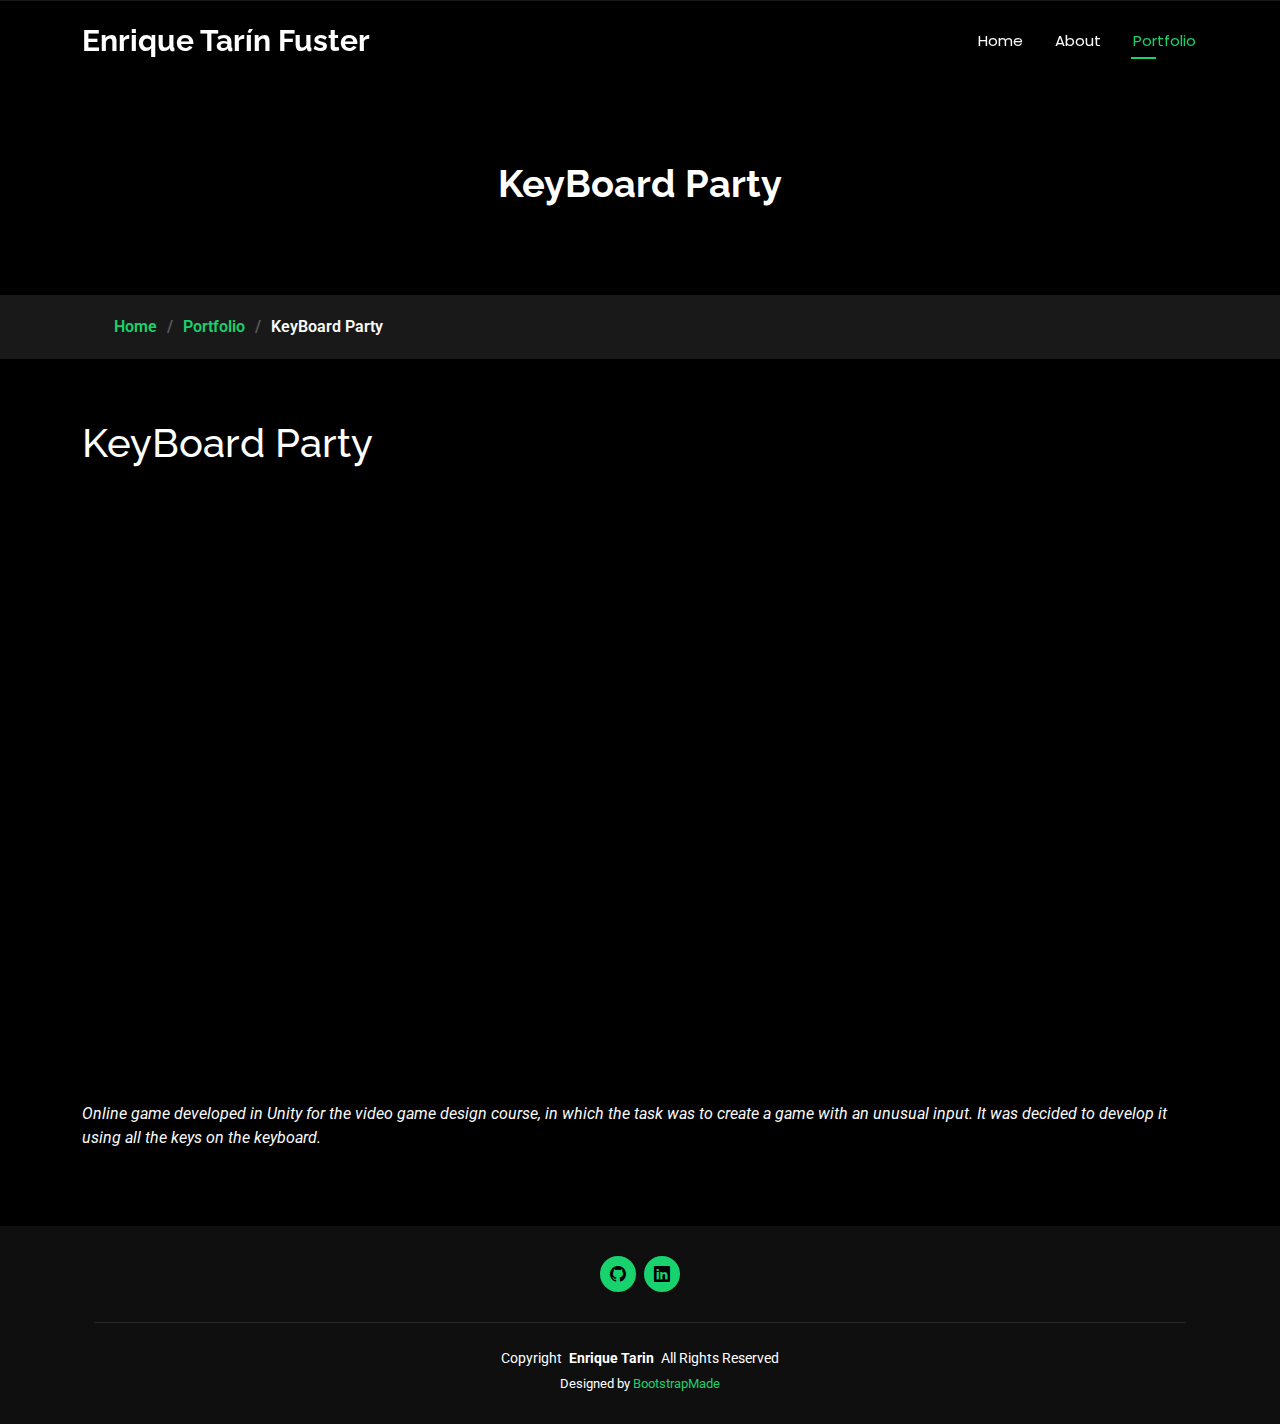
<file: Projects/KeyBoardParty.html>
<!DOCTYPE html>
<html lang="en">

<head>
    <meta charset="utf-8">
    <meta content="width=device-width, initial-scale=1.0" name="viewport">
    <title>Enrique Tarín - KeyBoard Party</title>
    <meta name="description" content="">
    <meta name="keywords" content="My website, Enrique Tarín, Github, GameDeveloper, Programmer, C++, Unreal Engine, Python,Unity">

    <!-- Favicons -->
    <link href="../assets/img/favicon.png" rel="icon">
    <link href="../assets/img/apple-touch-icon.png" rel="apple-touch-icon">

    <!-- Fonts -->
    <link href="https://fonts.googleapis.com" rel="preconnect">
    <link href="https://fonts.gstatic.com" rel="preconnect" crossorigin>
    <link href="https://fonts.googleapis.com/css2?family=Roboto:ital,wght@0,100;0,300;0,400;0,500;0,700;0,900;1,100;1,300;1,400;1,500;1,700;1,900&family=Poppins:ital,wght@0,100;0,200;0,300;0,400;0,500;0,600;0,700;0,800;0,900;1,100;1,200;1,300;1,400;1,500;1,600;1,700;1,800;1,900&family=Raleway:ital,wght@0,100;0,200;0,300;0,400;0,500;0,600;0,700;0,800;0,900;1,100;1,200;1,300;1,400;1,500;1,600;1,700;1,800;1,900&display=swap" rel="stylesheet">

    <!-- Vendor CSS Files -->
    <link href="../assets/vendor/bootstrap/css/bootstrap.min.css" rel="stylesheet">
    <link href="../assets/vendor/bootstrap-icons/bootstrap-icons.css" rel="stylesheet">
    <link href="../assets/vendor/aos/aos.css" rel="stylesheet">
    <link href="../assets/vendor/swiper/swiper-bundle.min.css" rel="stylesheet">
    <link href="../assets/vendor/glightbox/css/glightbox.min.css" rel="stylesheet">

    <!-- Main CSS File -->
    <link href="../assets/css/main.css" rel="stylesheet">

    <!-- =======================================================
    * Template Name: Personal
    * Template URL: https://bootstrapmade.com/personal-free-resume-bootstrap-template/
    * Updated: Aug 07 2024 with Bootstrap v5.3.3
    * Author: BootstrapMade.com
    * License: https://bootstrapmade.com/license/
    ======================================================== -->
    <style>
        .video-container {
            position: relative;
            width: 100%;
            height: 0;
            padding-bottom: 56.25%; /* Relación de aspecto 16:9 */
        }

        .video-container iframe {
            position: absolute;
            top: 0;
            left: 0;
            width: 100%;
            height: 100%;
        }
    </style>

</head>

<body class="resume-page">

<header id="header" class="header d-flex align-items-center fixed-top">
    <div class="container-fluid container-xl position-relative d-flex align-items-center justify-content-between">

        <a href="../index.html" class="logo d-flex align-items-center">
            <!-- Uncomment the line below if you also wish to use an image logo -->
            <!-- <img src="assets/img/logo.png" alt=""> -->
            <h1 class="sitename">Enrique Tarín Fuster</h1>
        </a>

        <nav id="navmenu" class="navmenu">
            <ul>
                <li><a href="../index.html">Home</a></li>
                <li><a href="../about.html">About</a></li>
                <li><a href="../resume.html" class="active">Portfolio</a></li>

            </ul>
            <i class="mobile-nav-toggle d-xl-none bi bi-list"></i>
        </nav>

    </div>
</header>

<main class="main">
    <!-- Page Title -->
    <div class="page-title" data-aos="fade">
        <div class="heading">
            <div class="container">
                <div class="row d-flex justify-content-center text-center">
                    <div class="col-lg-8">
                        <h1>KeyBoard Party</h1>
                        <!--   <p class="mb-0">Odio et unde deleniti. Deserunt numquam exercitationem. Officiis quo odio sint voluptas consequatur ut a odio voluptatem. Sit dolorum debitis veritatis natus dolores. Quasi ratione sint. Sit quaerat ipsum dolorem.</p>-->
                    </div>
                </div>
            </div>
        </div>
        <nav class="breadcrumbs">
            <div class="container">
                <ol>
                    <li><a href="../index.html">Home</a></li>
                    <li><a href="../resume.html">Portfolio</a></li>
                    <li class="current">KeyBoard Party</li>
                </ol>
            </div>
        </nav>
    </div><!-- End Page Title -->

    <!-- Resume Section -->
    <section id="resume" class="resume section">

        <div class="container">


                <div class="col-lg-12" data-aos="fade-up" data-aos-delay="200">
                    <h1>KeyBoard Party </h1>
                    <div class="video-container">
                        <iframe src="https://www.youtube.com/embed/cC5MaIs3f0k?si=YsVFX3Hm19VlDe5t" title="YouTube video player" frameborder="0" allow="accelerometer; autoplay; clipboard-write; encrypted-media; gyroscope; picture-in-picture; web-share" referrerpolicy="strict-origin-when-cross-origin" allowfullscreen></iframe>              </div>
                    <p><em>Online game developed in Unity for the video game design course, in which the task was to create a game with an unusual input.
                        It was decided to develop it using all the keys on the keyboard.</em></p>
            </div>

        </div>

    </section><!-- /Resume Section -->

</main>

<footer id="footer" class="footer dark-background">
    <div class="container">
        <div class="social-links d-flex justify-content-center">
            <a href="https://github.com/kiketarin" target="_blank"><i class="bi bi-github"></i></a>
            <a href="https://www.linkedin.com/in/enriquetarinfuster" target="_blank"><i class="bi bi-linkedin"></i></a>
        </div>
        <div class="container">
            <div class="copyright">
                <span>Copyright</span> <strong class="px-1 sitename">Enrique Tarin</strong> <span>All Rights Reserved</span>
            </div>
            <div class="credits">
                <!-- All the links in the footer should remain intact. -->
                <!-- You can delete the links only if you've purchased the pro version. -->
                <!-- Licensing information: https://bootstrapmade.com/license/ -->
                <!-- Purchase the pro version with working PHP/AJAX contact form: [buy-url] -->
                Designed by <a href="https://bootstrapmade.com/">BootstrapMade</a>
            </div>
        </div>
    </div>
</footer>

<!-- Scroll Top -->
<a href="#" id="scroll-top" class="scroll-top d-flex align-items-center justify-content-center"><i class="bi bi-arrow-up-short"></i></a>

<!-- Preloader -->
<div id="preloader"></div>

<!-- Vendor JS Files -->
<script src="../assets/vendor/bootstrap/js/bootstrap.bundle.min.js"></script>
<script src="../assets/vendor/php-email-form/validate.js"></script>
<script src="../assets/vendor/aos/aos.js"></script>
<script src="../assets/vendor/typed.js/typed.umd.js"></script>
<script src="../assets/vendor/purecounter/purecounter_vanilla.js"></script>
<script src="../assets/vendor/waypoints/noframework.waypoints.js"></script>
<script src="../assets/vendor/swiper/swiper-bundle.min.js"></script>
<script src="../assets/vendor/glightbox/js/glightbox.min.js"></script>
<script src="../assets/vendor/imagesloaded/imagesloaded.pkgd.min.js"></script>
<script src="../assets/vendor/isotope-layout/isotope.pkgd.min.js"></script>

<!-- Main JS File -->
<script src="../assets/js/main.js"></script>

</body>

</html>
</file>
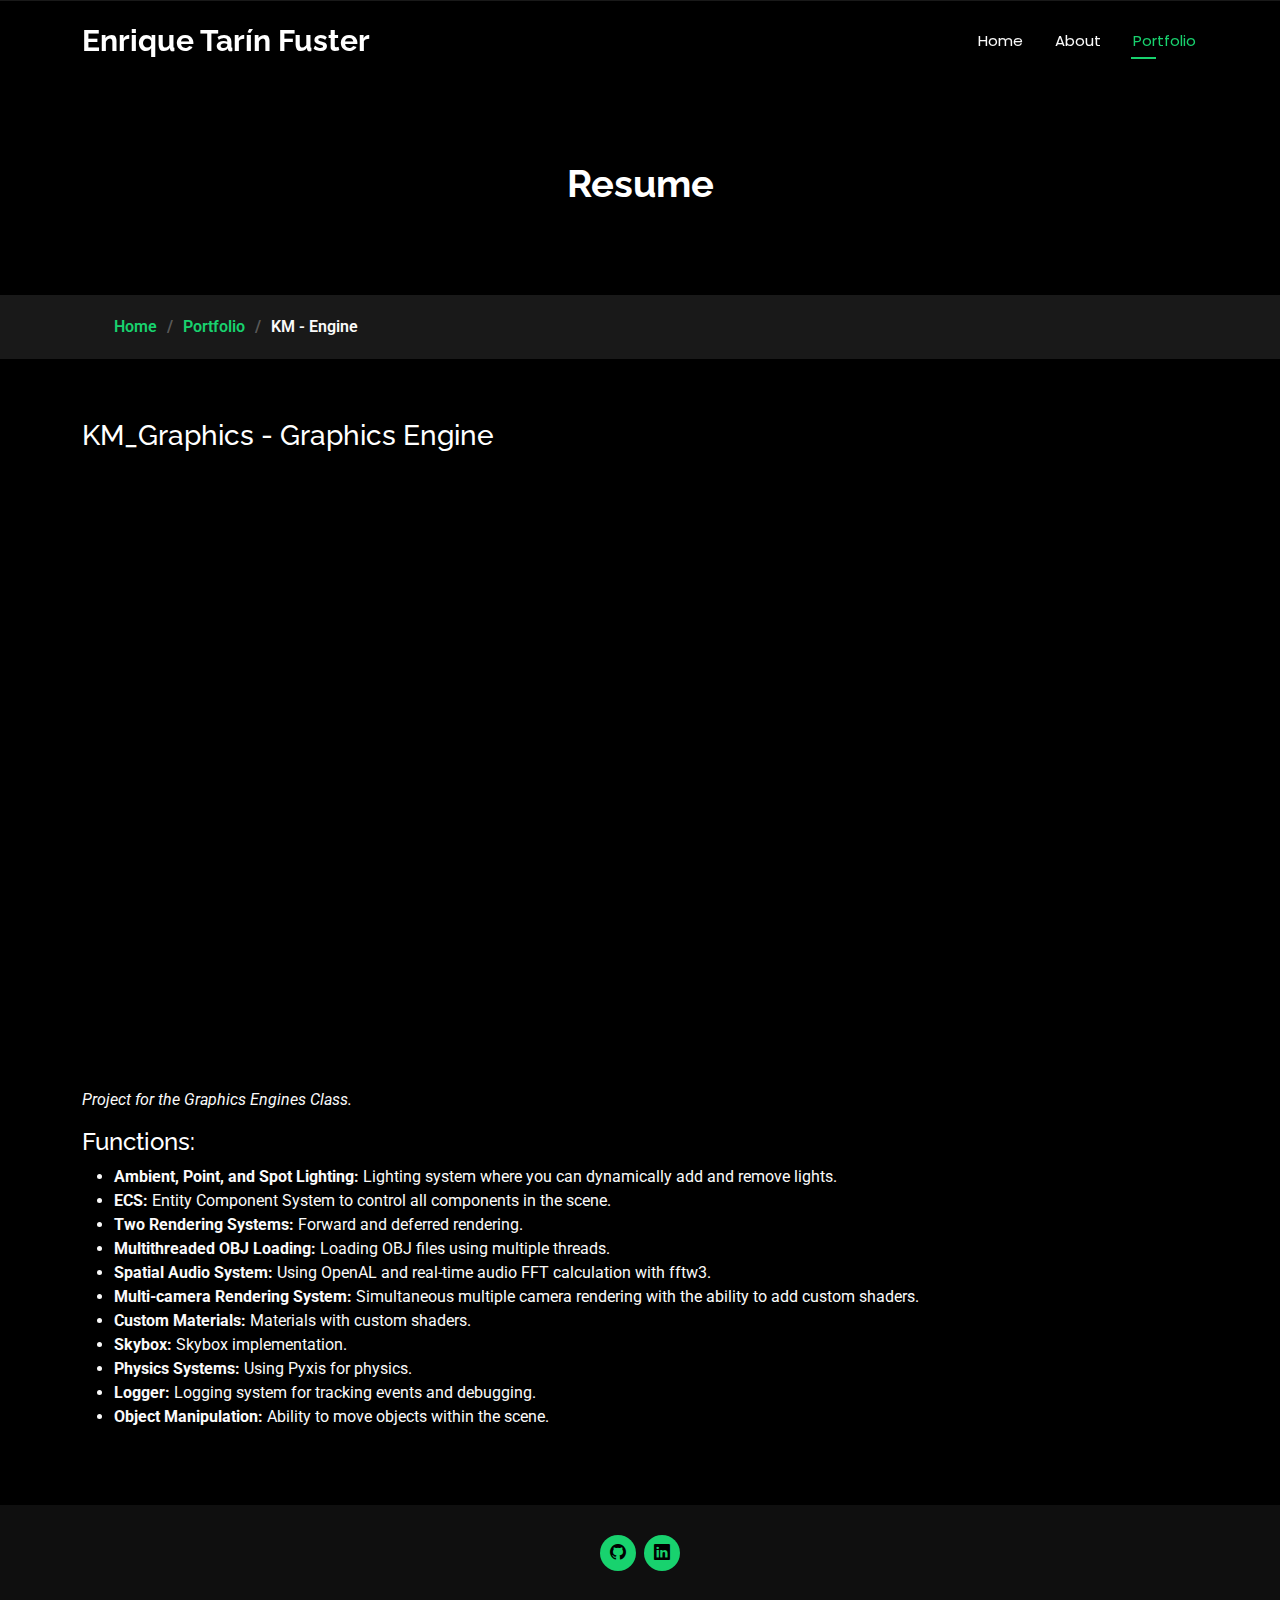
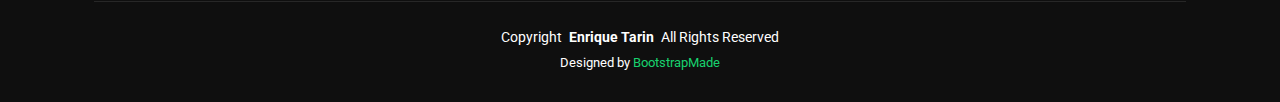
<file: Projects/km.html>
<!DOCTYPE html>
<html lang="en">

<head>
    <meta charset="utf-8">
    <meta content="width=device-width, initial-scale=1.0" name="viewport">
    <title>Enrique Tarín - KM_Graphics</title>
    <meta name="description" content="">
    <meta name="keywords" content="My website, Enrique Tarín, Github, GameDeveloper, Programmer, C++, Unreal Engine, Python,Unity">

    <!-- Favicons -->
    <link href="../assets/img/favicon.png" rel="icon">
    <link href="../assets/img/apple-touch-icon.png" rel="apple-touch-icon">

    <!-- Fonts -->
    <link href="https://fonts.googleapis.com" rel="preconnect">
    <link href="https://fonts.gstatic.com" rel="preconnect" crossorigin>
    <link href="https://fonts.googleapis.com/css2?family=Roboto:ital,wght@0,100;0,300;0,400;0,500;0,700;0,900;1,100;1,300;1,400;1,500;1,700;1,900&family=Poppins:ital,wght@0,100;0,200;0,300;0,400;0,500;0,600;0,700;0,800;0,900;1,100;1,200;1,300;1,400;1,500;1,600;1,700;1,800;1,900&family=Raleway:ital,wght@0,100;0,200;0,300;0,400;0,500;0,600;0,700;0,800;0,900;1,100;1,200;1,300;1,400;1,500;1,600;1,700;1,800;1,900&display=swap" rel="stylesheet">

    <!-- Vendor CSS Files -->
    <link href="../assets/vendor/bootstrap/css/bootstrap.min.css" rel="stylesheet">
    <link href="../assets/vendor/bootstrap-icons/bootstrap-icons.css" rel="stylesheet">
    <link href="../assets/vendor/aos/aos.css" rel="stylesheet">
    <link href="../assets/vendor/swiper/swiper-bundle.min.css" rel="stylesheet">
    <link href="../assets/vendor/glightbox/css/glightbox.min.css" rel="stylesheet">

    <!-- Main CSS File -->
    <link href="../assets/css/main.css" rel="stylesheet">

    <!-- =======================================================
    * Template Name: Personal
    * Template URL: https://bootstrapmade.com/personal-free-resume-bootstrap-template/
    * Updated: Aug 07 2024 with Bootstrap v5.3.3
    * Author: BootstrapMade.com
    * License: https://bootstrapmade.com/license/
    ======================================================== -->
    <style>
        .video-container {
            position: relative;
            width: 100%;
            height: 0;
            padding-bottom: 56.25%; /* Relación de aspecto 16:9 */
        }

        .video-container iframe {
            position: absolute;
            top: 0;
            left: 0;
            width: 100%;
            height: 100%;
        }
    </style>

</head>

<body class="resume-page">

<header id="header" class="header d-flex align-items-center fixed-top">
    <div class="container-fluid container-xl position-relative d-flex align-items-center justify-content-between">

        <a href="../index.html" class="logo d-flex align-items-center">
            <!-- Uncomment the line below if you also wish to use an image logo -->
            <!-- <img src="assets/img/logo.png" alt=""> -->
            <h1 class="sitename">Enrique Tarín Fuster</h1>
        </a>

        <nav id="navmenu" class="navmenu">
            <ul>
                <li><a href="../index.html">Home</a></li>
                <li><a href="../about.html">About</a></li>
                <li><a href="../resume.html" class="active">Portfolio</a></li>

            </ul>
            <i class="mobile-nav-toggle d-xl-none bi bi-list"></i>
        </nav>

    </div>
</header>

<main class="main">
    <!-- Page Title -->
    <div class="page-title" data-aos="fade">
        <div class="heading">
            <div class="container">
                <div class="row d-flex justify-content-center text-center">
                    <div class="col-lg-8">
                        <h1>Resume</h1>
                        <!--   <p class="mb-0">Odio et unde deleniti. Deserunt numquam exercitationem. Officiis quo odio sint voluptas consequatur ut a odio voluptatem. Sit dolorum debitis veritatis natus dolores. Quasi ratione sint. Sit quaerat ipsum dolorem.</p>-->
                    </div>
                </div>
            </div>
        </div>
        <nav class="breadcrumbs">
            <div class="container">
                <ol>
                    <li><a href="../index.html">Home</a></li>
                    <li><a href="../resume.html">Portfolio</a></li>
                    <li class="current">KM - Engine</li>
                </ol>
            </div>
        </nav>
    </div><!-- End Page Title -->

    <!-- Resume Section -->
    <section id="resume" class="resume section">

        <div class="container">


                <div class="col-lg-12" data-aos="fade-up" data-aos-delay="200">

                    <h3>KM_Graphics - Graphics Engine </h3>
                    <div class="video-container">
                        <iframe width="560" height="315" src="https://www.youtube.com/embed/JzBwNNnQ_zg?si=gYmdr0AedFSD2afO" title="YouTube video player" frameborder="0" allow="accelerometer; autoplay; clipboard-write; encrypted-media; gyroscope; picture-in-picture; web-share" referrerpolicy="strict-origin-when-cross-origin" allowfullscreen></iframe>              </div>
                    <p><em>
                        Project for the Graphics Engines Class.</em></p>
                    <h4>Functions:</h4>
                    <ul>
                        <li><strong>Ambient, Point, and Spot Lighting:</strong> Lighting system where you can dynamically add and remove lights.</li>
                        <li><strong>ECS:</strong> Entity Component System to control all components in the scene.</li>
                        <li><strong>Two Rendering Systems:</strong> Forward and deferred rendering.</li>
                        <li><strong>Multithreaded OBJ Loading:</strong> Loading OBJ files using multiple threads.</li>
                        <li><strong>Spatial Audio System:</strong> Using OpenAL and real-time audio FFT calculation with fftw3.</li>
                        <li><strong>Multi-camera Rendering System:</strong> Simultaneous multiple camera rendering with the ability to add custom shaders.</li>
                        <li><strong>Custom Materials:</strong> Materials with custom shaders.</li>
                        <li><strong>Skybox:</strong> Skybox implementation.</li>
                        <li><strong>Physics Systems:</strong> Using Pyxis for physics.</li>
                        <li><strong>Logger:</strong> Logging system for tracking events and debugging.</li>
                        <li><strong>Object Manipulation:</strong> Ability to move objects within the scene.</li>
                    </ul>
            </div>

        </div>

    </section><!-- /Resume Section -->

</main>

<footer id="footer" class="footer dark-background">
    <div class="container">
        <div class="social-links d-flex justify-content-center">
            <a href="https://github.com/kiketarin" target="_blank"><i class="bi bi-github"></i></a>
            <a href="https://www.linkedin.com/in/enriquetarinfuster" target="_blank"><i class="bi bi-linkedin"></i></a>
        </div>
        <div class="container">
            <div class="copyright">
                <span>Copyright</span> <strong class="px-1 sitename">Enrique Tarin</strong> <span>All Rights Reserved</span>
            </div>
            <div class="credits">
                <!-- All the links in the footer should remain intact. -->
                <!-- You can delete the links only if you've purchased the pro version. -->
                <!-- Licensing information: https://bootstrapmade.com/license/ -->
                <!-- Purchase the pro version with working PHP/AJAX contact form: [buy-url] -->
                Designed by <a href="https://bootstrapmade.com/">BootstrapMade</a>
            </div>
        </div>
    </div>
</footer>

<!-- Scroll Top -->
<a href="#" id="scroll-top" class="scroll-top d-flex align-items-center justify-content-center"><i class="bi bi-arrow-up-short"></i></a>

<!-- Preloader -->
<div id="preloader"></div>

<!-- Vendor JS Files -->
<script src="../assets/vendor/bootstrap/js/bootstrap.bundle.min.js"></script>
<script src="../assets/vendor/php-email-form/validate.js"></script>
<script src="../assets/vendor/aos/aos.js"></script>
<script src="../assets/vendor/typed.js/typed.umd.js"></script>
<script src="../assets/vendor/purecounter/purecounter_vanilla.js"></script>
<script src="../assets/vendor/waypoints/noframework.waypoints.js"></script>
<script src="../assets/vendor/swiper/swiper-bundle.min.js"></script>
<script src="../assets/vendor/glightbox/js/glightbox.min.js"></script>
<script src="../assets/vendor/imagesloaded/imagesloaded.pkgd.min.js"></script>
<script src="../assets/vendor/isotope-layout/isotope.pkgd.min.js"></script>

<!-- Main JS File -->
<script src="../assets/js/main.js"></script>

</body>

</html>
</file>
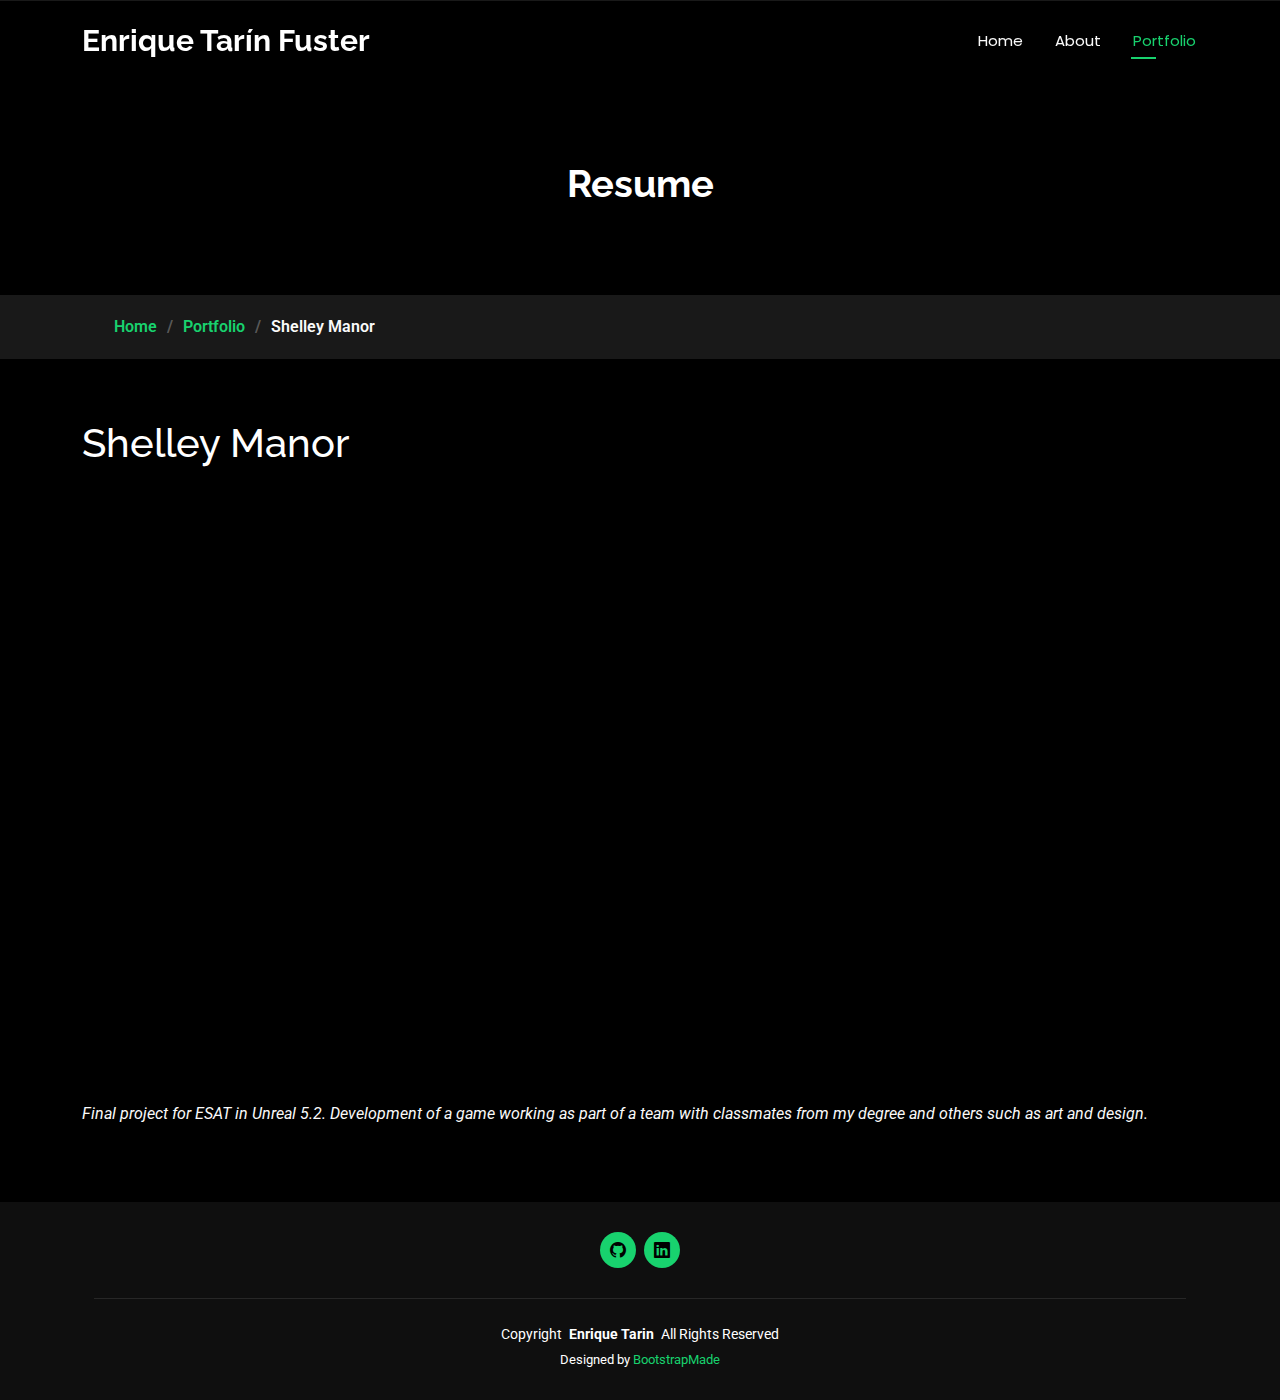
<file: Projects/ShelleyManor.html>
<!DOCTYPE html>
<html lang="en">

<head>
    <meta charset="utf-8">
    <meta content="width=device-width, initial-scale=1.0" name="viewport">
    <title>Enrique Tarín - Shelley Manor</title>
    <meta name="description" content="">
    <meta name="keywords" content="My website, Enrique Tarín, Github, GameDeveloper, Programmer, C++, Unreal Engine, Python,Unity">

    <!-- Favicons -->
    <link href="../assets/img/favicon.png" rel="icon">
    <link href="../assets/img/apple-touch-icon.png" rel="apple-touch-icon">

    <!-- Fonts -->
    <link href="https://fonts.googleapis.com" rel="preconnect">
    <link href="https://fonts.gstatic.com" rel="preconnect" crossorigin>
    <link href="https://fonts.googleapis.com/css2?family=Roboto:ital,wght@0,100;0,300;0,400;0,500;0,700;0,900;1,100;1,300;1,400;1,500;1,700;1,900&family=Poppins:ital,wght@0,100;0,200;0,300;0,400;0,500;0,600;0,700;0,800;0,900;1,100;1,200;1,300;1,400;1,500;1,600;1,700;1,800;1,900&family=Raleway:ital,wght@0,100;0,200;0,300;0,400;0,500;0,600;0,700;0,800;0,900;1,100;1,200;1,300;1,400;1,500;1,600;1,700;1,800;1,900&display=swap" rel="stylesheet">

    <!-- Vendor CSS Files -->
    <link href="../assets/vendor/bootstrap/css/bootstrap.min.css" rel="stylesheet">
    <link href="../assets/vendor/bootstrap-icons/bootstrap-icons.css" rel="stylesheet">
    <link href="../assets/vendor/aos/aos.css" rel="stylesheet">
    <link href="../assets/vendor/swiper/swiper-bundle.min.css" rel="stylesheet">
    <link href="../assets/vendor/glightbox/css/glightbox.min.css" rel="stylesheet">

    <!-- Main CSS File -->
    <link href="../assets/css/main.css" rel="stylesheet">

    <!-- =======================================================
    * Template Name: Personal
    * Template URL: https://bootstrapmade.com/personal-free-resume-bootstrap-template/
    * Updated: Aug 07 2024 with Bootstrap v5.3.3
    * Author: BootstrapMade.com
    * License: https://bootstrapmade.com/license/
    ======================================================== -->
    <style>
        .video-container {
            position: relative;
            width: 100%;
            height: 0;
            padding-bottom: 56.25%; /* Relación de aspecto 16:9 */
        }

        .video-container iframe {
            position: absolute;
            top: 0;
            left: 0;
            width: 100%;
            height: 100%;
        }
    </style>

</head>

<body class="resume-page">

<header id="header" class="header d-flex align-items-center fixed-top">
    <div class="container-fluid container-xl position-relative d-flex align-items-center justify-content-between">

        <a href="../index.html" class="logo d-flex align-items-center">
            <!-- Uncomment the line below if you also wish to use an image logo -->
            <!-- <img src="assets/img/logo.png" alt=""> -->
            <h1 class="sitename">Enrique Tarín Fuster</h1>
        </a>

        <nav id="navmenu" class="navmenu">
            <ul>
                <li><a href="../index.html">Home</a></li>
                <li><a href="../about.html">About</a></li>
                <li><a href="../resume.html" class="active">Portfolio</a></li>

            </ul>
            <i class="mobile-nav-toggle d-xl-none bi bi-list"></i>
        </nav>

    </div>
</header>

<main class="main">
    <!-- Page Title -->
    <div class="page-title" data-aos="fade">
        <div class="heading">
            <div class="container">
                <div class="row d-flex justify-content-center text-center">
                    <div class="col-lg-8">
                        <h1>Resume</h1>
                        <!--   <p class="mb-0">Odio et unde deleniti. Deserunt numquam exercitationem. Officiis quo odio sint voluptas consequatur ut a odio voluptatem. Sit dolorum debitis veritatis natus dolores. Quasi ratione sint. Sit quaerat ipsum dolorem.</p>-->
                    </div>
                </div>
            </div>
        </div>
        <nav class="breadcrumbs">
            <div class="container">
                <ol>
                    <li><a href="../index.html">Home</a></li>
                    <li><a href="../resume.html">Portfolio</a></li>
                    <li class="current">Shelley Manor</li>
                </ol>
            </div>
        </nav>
    </div><!-- End Page Title -->

    <!-- Resume Section -->
    <section id="resume" class="resume section">

        <div class="container">

                <div class="col-lg-12" data-aos="fade-up" data-aos-delay="200">

                    <h1>Shelley Manor </h1>
                    <div class="video-container">
                        <iframe width="560" height="315" src="https://www.youtube.com/embed/uukJZx18KDY?si=ADZLAh8OSuO_hTH9" title="YouTube video player" frameborder="0" allow="accelerometer; autoplay; clipboard-write; encrypted-media; gyroscope; picture-in-picture; web-share" referrerpolicy="strict-origin-when-cross-origin" allowfullscreen></iframe>              </div>
                    <p><em>
                        Final project for ESAT in Unreal 5.2.
                        Development of a game working as part of a team with classmates from my degree and others such as art and design.</em></p>
            </div>
        </div>
    </section><!-- /Resume Section -->

</main>
<footer id="footer" class="footer dark-background">
    <div class="container">
        <div class="social-links d-flex justify-content-center">
            <a href="https://github.com/kiketarin" target="_blank"><i class="bi bi-github"></i></a>
            <a href="https://www.linkedin.com/in/enriquetarinfuster" target="_blank"><i class="bi bi-linkedin"></i></a>
        </div>
        <div class="container">
            <div class="copyright">
                <span>Copyright</span> <strong class="px-1 sitename">Enrique Tarin</strong> <span>All Rights Reserved</span>
            </div>
            <div class="credits">
                <!-- All the links in the footer should remain intact. -->
                <!-- You can delete the links only if you've purchased the pro version. -->
                <!-- Licensing information: https://bootstrapmade.com/license/ -->
                <!-- Purchase the pro version with working PHP/AJAX contact form: [buy-url] -->
                Designed by <a href="https://bootstrapmade.com/">BootstrapMade</a>
            </div>
        </div>
    </div>
</footer>

<!-- Scroll Top -->
<a href="#" id="scroll-top" class="scroll-top d-flex align-items-center justify-content-center"><i class="bi bi-arrow-up-short"></i></a>

<!-- Preloader -->
<div id="preloader"></div>

<!-- Vendor JS Files -->
<script src="../assets/vendor/bootstrap/js/bootstrap.bundle.min.js"></script>
<script src="../assets/vendor/php-email-form/validate.js"></script>
<script src="../assets/vendor/aos/aos.js"></script>
<script src="../assets/vendor/typed.js/typed.umd.js"></script>
<script src="../assets/vendor/purecounter/purecounter_vanilla.js"></script>
<script src="../assets/vendor/waypoints/noframework.waypoints.js"></script>
<script src="../assets/vendor/swiper/swiper-bundle.min.js"></script>
<script src="../assets/vendor/glightbox/js/glightbox.min.js"></script>
<script src="../assets/vendor/imagesloaded/imagesloaded.pkgd.min.js"></script>
<script src="../assets/vendor/isotope-layout/isotope.pkgd.min.js"></script>

<!-- Main JS File -->
<script src="../assets/js/main.js"></script>

</body>

</html>
</file>
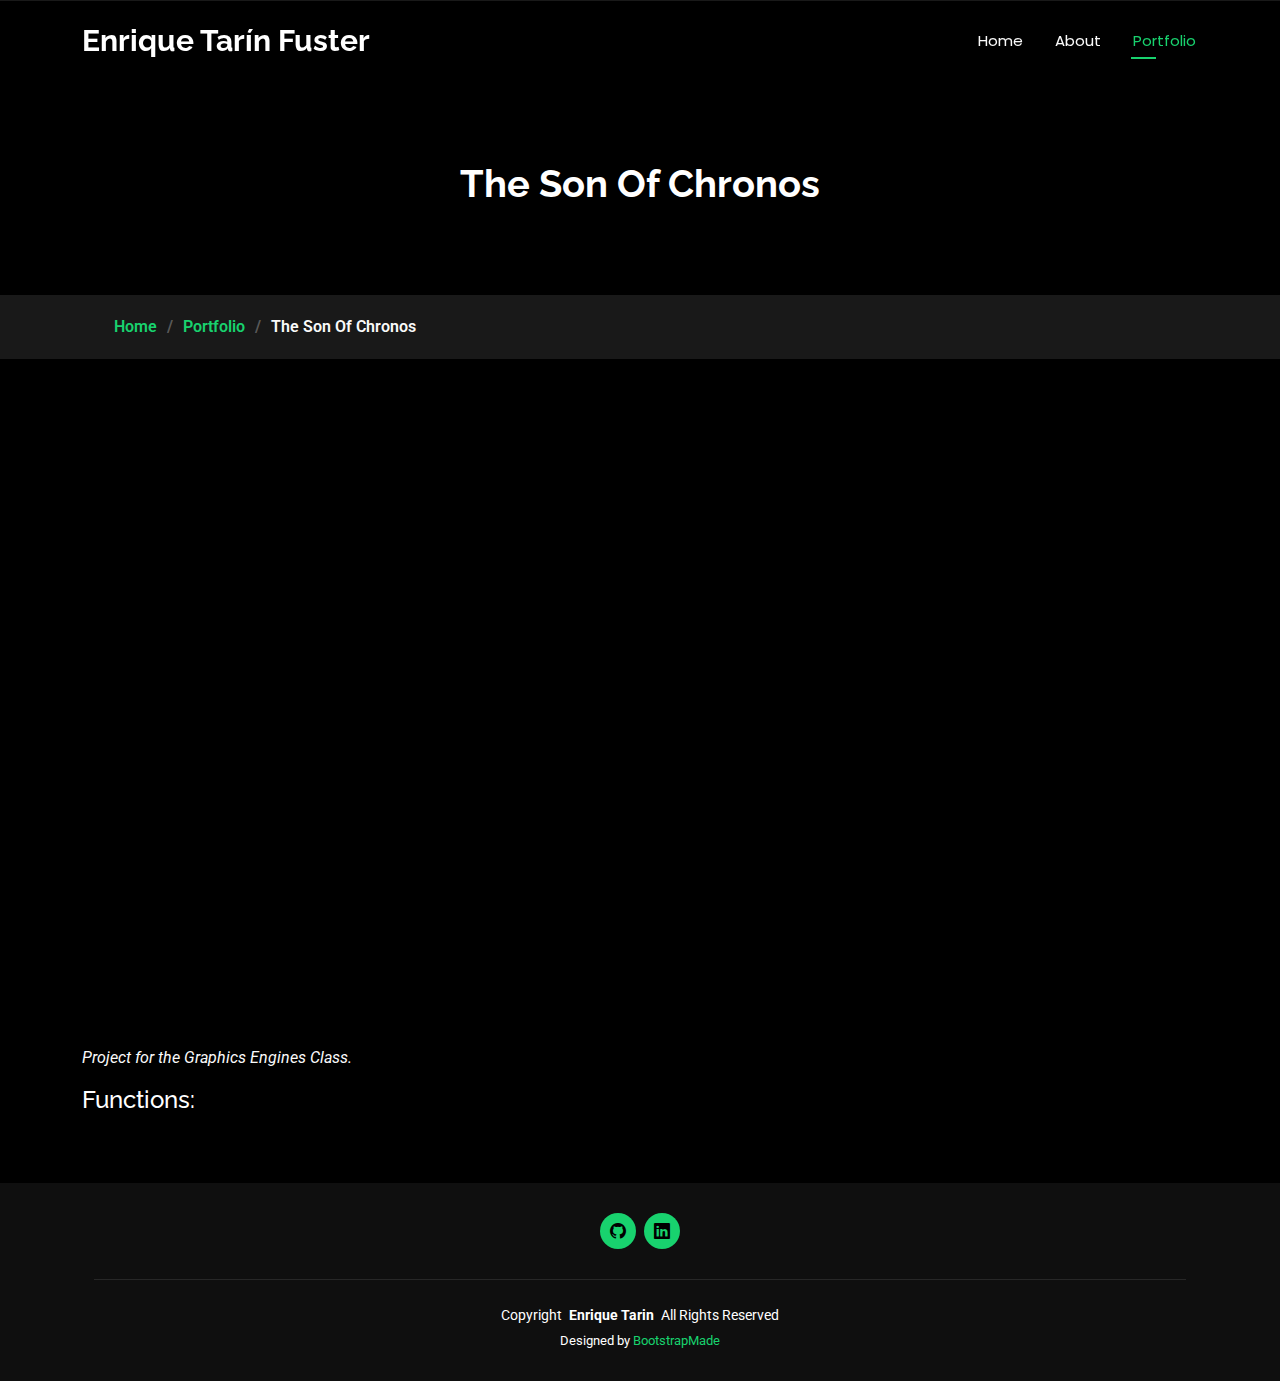
<file: Projects/SonOfChronos.html>
<!DOCTYPE html>
<html lang="en">

<head>
    <meta charset="utf-8">
    <meta content="width=device-width, initial-scale=1.0" name="viewport">
    <title>Resume - Personal Bootstrap Template</title>
    <meta name="description" content="">
    <meta name="keywords" content="">

    <!-- Favicons -->
    <link href="../assets/img/favicon.png" rel="icon">
    <link href="../assets/img/apple-touch-icon.png" rel="apple-touch-icon">

    <!-- Fonts -->
    <link href="https://fonts.googleapis.com" rel="preconnect">
    <link href="https://fonts.gstatic.com" rel="preconnect" crossorigin>
    <link href="https://fonts.googleapis.com/css2?family=Roboto:ital,wght@0,100;0,300;0,400;0,500;0,700;0,900;1,100;1,300;1,400;1,500;1,700;1,900&family=Poppins:ital,wght@0,100;0,200;0,300;0,400;0,500;0,600;0,700;0,800;0,900;1,100;1,200;1,300;1,400;1,500;1,600;1,700;1,800;1,900&family=Raleway:ital,wght@0,100;0,200;0,300;0,400;0,500;0,600;0,700;0,800;0,900;1,100;1,200;1,300;1,400;1,500;1,600;1,700;1,800;1,900&display=swap" rel="stylesheet">

    <!-- Vendor CSS Files -->
    <link href="../assets/vendor/bootstrap/css/bootstrap.min.css" rel="stylesheet">
    <link href="../assets/vendor/bootstrap-icons/bootstrap-icons.css" rel="stylesheet">
    <link href="../assets/vendor/aos/aos.css" rel="stylesheet">
    <link href="../assets/vendor/swiper/swiper-bundle.min.css" rel="stylesheet">
    <link href="../assets/vendor/glightbox/css/glightbox.min.css" rel="stylesheet">

    <!-- Main CSS File -->
    <link href="../assets/css/main.css" rel="stylesheet">

    <!-- =======================================================
    * Template Name: Personal
    * Template URL: https://bootstrapmade.com/personal-free-resume-bootstrap-template/
    * Updated: Aug 07 2024 with Bootstrap v5.3.3
    * Author: BootstrapMade.com
    * License: https://bootstrapmade.com/license/
    ======================================================== -->
    <style>
        .video-container {
            position: relative;
            width: 100%;
            height: 0;
            padding-bottom: 56.25%; /* Relación de aspecto 16:9 */
        }

        .video-container iframe {
            position: absolute;
            top: 0;
            left: 0;
            width: 100%;
            height: 100%;
        }
    </style>

</head>

<body class="resume-page">

<header id="header" class="header d-flex align-items-center fixed-top">
    <div class="container-fluid container-xl position-relative d-flex align-items-center justify-content-between">

        <a href="../index.html" class="logo d-flex align-items-center">
            <!-- Uncomment the line below if you also wish to use an image logo -->
            <!-- <img src="assets/img/logo.png" alt=""> -->
            <h1 class="sitename">Enrique Tarín Fuster</h1>
        </a>

        <nav id="navmenu" class="navmenu">
            <ul>
                <li><a href="../index.html">Home</a></li>
                <li><a href="../about.html">About</a></li>
                <li><a href="../resume.html" class="active">Portfolio</a></li>

            </ul>
            <i class="mobile-nav-toggle d-xl-none bi bi-list"></i>
        </nav>

    </div>
</header>

<main class="main">
    <!-- Page Title -->
    <div class="page-title" data-aos="fade">
        <div class="heading">
            <div class="container">
                <div class="row d-flex justify-content-center text-center">
                    <div class="col-lg-8">
                        <h1>The Son Of Chronos</h1>
                        <!--   <p class="mb-0">Odio et unde deleniti. Deserunt numquam exercitationem. Officiis quo odio sint voluptas consequatur ut a odio voluptatem. Sit dolorum debitis veritatis natus dolores. Quasi ratione sint. Sit quaerat ipsum dolorem.</p>-->
                    </div>
                </div>
            </div>
        </div>
        <nav class="breadcrumbs">
            <div class="container">
                <ol>
                    <li><a href="../index.html">Home</a></li>
                    <li><a href="../resume.html">Portfolio</a></li>
                    <li class="current">The Son Of Chronos</li>
                </ol>
            </div>
        </nav>
    </div><!-- End Page Title -->

    <!-- Resume Section -->
    <section id="resume" class="resume section">

        <div class="container">


                <div class="col-lg-12" data-aos="fade-up" data-aos-delay="200">
                    <div class="video-container">
                        <iframe width="560" height="315" src="https://www.youtube.com/embed/cgSt0yT20UE?si=V6d4pAVBqKDpkjVo" title="YouTube video player" frameborder="0" allow="accelerometer; autoplay; clipboard-write; encrypted-media; gyroscope; picture-in-picture; web-share" referrerpolicy="strict-origin-when-cross-origin" allowfullscreen></iframe>              </div>
                    <p><em>
                        Project for the Graphics Engines Class.</em></p>
                    <h4>Functions:</h4>

            </div>

        </div>

    </section><!-- /Resume Section -->

</main>

<footer id="footer" class="footer dark-background">
    <div class="container">
        <div class="social-links d-flex justify-content-center">
            <a href="https://github.com/kiketarin" target="_blank"><i class="bi bi-github"></i></a>
            <a href="https://www.linkedin.com/in/enriquetarinfuster" target="_blank"><i class="bi bi-linkedin"></i></a>
        </div>
        <div class="container">
            <div class="copyright">
                <span>Copyright</span> <strong class="px-1 sitename">Enrique Tarin</strong> <span>All Rights Reserved</span>
            </div>
            <div class="credits">
                <!-- All the links in the footer should remain intact. -->
                <!-- You can delete the links only if you've purchased the pro version. -->
                <!-- Licensing information: https://bootstrapmade.com/license/ -->
                <!-- Purchase the pro version with working PHP/AJAX contact form: [buy-url] -->
                Designed by <a href="https://bootstrapmade.com/">BootstrapMade</a>
            </div>
        </div>
    </div>
</footer>

<!-- Scroll Top -->
<a href="#" id="scroll-top" class="scroll-top d-flex align-items-center justify-content-center"><i class="bi bi-arrow-up-short"></i></a>

<!-- Preloader -->
<div id="preloader"></div>

<!-- Vendor JS Files -->
<script src="../assets/vendor/bootstrap/js/bootstrap.bundle.min.js"></script>
<script src="../assets/vendor/php-email-form/validate.js"></script>
<script src="../assets/vendor/aos/aos.js"></script>
<script src="../assets/vendor/typed.js/typed.umd.js"></script>
<script src="../assets/vendor/purecounter/purecounter_vanilla.js"></script>
<script src="../assets/vendor/waypoints/noframework.waypoints.js"></script>
<script src="../assets/vendor/swiper/swiper-bundle.min.js"></script>
<script src="../assets/vendor/glightbox/js/glightbox.min.js"></script>
<script src="../assets/vendor/imagesloaded/imagesloaded.pkgd.min.js"></script>
<script src="../assets/vendor/isotope-layout/isotope.pkgd.min.js"></script>

<!-- Main JS File -->
<script src="../assets/js/main.js"></script>

</body>

</html>
</file>
<file: assets/css/main.css>
/**
* Template Name: Personal
* Template URL: https://bootstrapmade.com/personal-free-resume-bootstrap-template/
* Updated: Aug 07 2024 with Bootstrap v5.3.3
* Author: BootstrapMade.com
* License: https://bootstrapmade.com/license/
*/

/*--------------------------------------------------------------
# Font & Color Variables
# Help: https://bootstrapmade.com/color-system/
--------------------------------------------------------------*/
/* Fonts */
:root {
  --default-font: "Roboto",  system-ui, -apple-system, "Segoe UI", Roboto, "Helvetica Neue", Arial, "Noto Sans", "Liberation Sans", sans-serif, "Apple Color Emoji", "Segoe UI Emoji", "Segoe UI Symbol", "Noto Color Emoji";
  --heading-font: "Raleway",  sans-serif;
  --nav-font: "Poppins",  sans-serif;
}

/* Global Colors - The following color variables are used throughout the website. Updating them here will change the color scheme of the entire website */
:root { 
  --background-color: #000000; /* Background color for the entire website, including individual sections */
  --default-color: #fafafa; /* Default color used for the majority of the text content across the entire website */
  --heading-color: #ffffff; /* Color for headings, subheadings and title throughout the website */
  --accent-color: #18d26e; /* Accent color that represents your brand on the website. It's used for buttons, links, and other elements that need to stand out */
  --surface-color: #1a1a1a; /* The surface color is used as a background of boxed elements within sections, such as cards, icon boxes, or other elements that require a visual separation from the global background. */
  --contrast-color: #000000; /* Contrast color for text, ensuring readability against backgrounds of accent, heading, or default colors. */
}

/* Nav Menu Colors - The following color variables are used specifically for the navigation menu. They are separate from the global colors to allow for more customization options */
:root {
  --nav-color: #fafafa;  /* The default color of the main navmenu links */
  --nav-hover-color: #18d26e; /* Applied to main navmenu links when they are hovered over or active */
  --nav-mobile-background-color: #1a1a1a; /* Used as the background color for mobile navigation menu */
  --nav-dropdown-background-color: #1a1a1a; /* Used as the background color for dropdown items that appear when hovering over primary navigation items */
  --nav-dropdown-color: #fafafa; /* Used for navigation links of the dropdown items in the navigation menu. */
  --nav-dropdown-hover-color: #18d26e; /* Similar to --nav-hover-color, this color is applied to dropdown navigation links when they are hovered over. */
}

/* Color Presets - These classes override global colors when applied to any section or element, providing reuse of the sam color scheme. */

.light-background {
  --background-color: #1a1a1a;
  --surface-color: #343434;
}

.dark-background {
  --background-color: rgba(15, 15, 15, 0.975);
  --default-color: #ffffff;
  --heading-color: #ffffff;
  --surface-color: #292929f9;
  --contrast-color: #000000;
}

/* Smooth scroll */
:root {
  scroll-behavior: smooth;
}

/*--------------------------------------------------------------
# General Styling & Shared Classes
--------------------------------------------------------------*/
body {
  color: var(--default-color);
  background-color: var(--background-color);
  font-family: var(--default-font);
}

a {
  color: var(--accent-color);
  text-decoration: none;
  transition: 0.3s;
}

a:hover {
  color: color-mix(in srgb, var(--accent-color), transparent 25%);
  text-decoration: none;
}

h1,
h2,
h3,
h4,
h5,
h6 {
  color: var(--heading-color);
  font-family: var(--heading-font);
}

/* PHP Email Form Messages
------------------------------*/
.php-email-form .error-message {
  display: none;
  background: #df1529;
  color: #ffffff;
  text-align: left;
  padding: 15px;
  margin-bottom: 24px;
  font-weight: 600;
}

.php-email-form .sent-message {
  display: none;
  color: #ffffff;
  background: #059652;
  text-align: center;
  padding: 15px;
  margin-bottom: 24px;
  font-weight: 600;
}

.php-email-form .loading {
  display: none;
  background: var(--surface-color);
  text-align: center;
  padding: 15px;
  margin-bottom: 24px;
}

.php-email-form .loading:before {
  content: "";
  display: inline-block;
  border-radius: 50%;
  width: 24px;
  height: 24px;
  margin: 0 10px -6px 0;
  border: 3px solid var(--accent-color);
  border-top-color: var(--surface-color);
  animation: php-email-form-loading 1s linear infinite;
}

@keyframes php-email-form-loading {
  0% {
    transform: rotate(0deg);
  }

  100% {
    transform: rotate(360deg);
  }
}

/*--------------------------------------------------------------
# Global Header
--------------------------------------------------------------*/
.header {
  --background-color: rgba(0, 0, 0, 0);
  color: var(--default-color);
  background-color: var(--background-color);
  padding: 15px 0;
  transition: all 0.5s;
  z-index: 997;
}

.header .logo {
  line-height: 1;
}

.header .logo img {
  max-height: 32px;
  margin-right: 8px;
}

.header .logo h1 {
  font-size: 30px;
  margin: 0;
  font-weight: 700;
  color: var(--heading-color);
}

.scrolled .header {
  box-shadow: 0px 0 18px rgba(0, 0, 0, 0.1);
}

/* Global Header on Scroll
------------------------------*/
.scrolled .header {
  --background-color: rgba(0, 0, 0, 0.8);
}

/*--------------------------------------------------------------
# Navigation Menu
--------------------------------------------------------------*/
/* Desktop Navigation */
@media (min-width: 1200px) {
  .navmenu {
    padding: 0;
  }

  .navmenu ul {
    margin: 0;
    padding: 0;
    display: flex;
    list-style: none;
    align-items: center;
  }

  .navmenu li {
    position: relative;
  }

  .navmenu>ul>li {
    white-space: nowrap;
    padding: 15px 14px;
  }

  .navmenu>ul>li:last-child {
    padding-right: 0;
  }

  .navmenu a,
  .navmenu a:focus {
    color: var(--nav-color);
    font-size: 15px;
    padding: 0 2px;
    font-family: var(--nav-font);
    font-weight: 400;
    display: flex;
    align-items: center;
    justify-content: space-between;
    white-space: nowrap;
    transition: 0.3s;
    position: relative;
  }

  .navmenu a i,
  .navmenu a:focus i {
    font-size: 12px;
    line-height: 0;
    margin-left: 5px;
    transition: 0.3s;
  }

  .navmenu>ul>li>a:before {
    content: "";
    position: absolute;
    height: 2px;
    bottom: -6px;
    left: 0;
    background-color: var(--nav-hover-color);
    visibility: hidden;
    width: 0px;
    transition: all 0.3s ease-in-out 0s;
  }

  .navmenu a:hover:before,
  .navmenu li:hover>a:before,
  .navmenu .active:before {
    visibility: visible;
    width: 25px;
  }

  .navmenu li:hover>a,
  .navmenu .active,
  .navmenu .active:focus {
    color: var(--nav-hover-color);
  }

  .navmenu .dropdown ul {
    margin: 0;
    padding: 10px 0;
    background: var(--nav-dropdown-background-color);
    display: block;
    position: absolute;
    visibility: hidden;
    left: 14px;
    top: 130%;
    opacity: 0;
    transition: 0.3s;
    border-radius: 4px;
    z-index: 99;
    box-shadow: 0px 0px 30px rgba(0, 0, 0, 0.1);
  }

  .navmenu .dropdown ul li {
    min-width: 200px;
  }

  .navmenu .dropdown ul a {
    padding: 10px 20px;
    font-size: 15px;
    text-transform: none;
    color: var(--nav-dropdown-color);
  }

  .navmenu .dropdown ul a i {
    font-size: 12px;
  }

  .navmenu .dropdown ul a:hover,
  .navmenu .dropdown ul .active:hover,
  .navmenu .dropdown ul li:hover>a {
    color: var(--nav-dropdown-hover-color);
  }

  .navmenu .dropdown:hover>ul {
    opacity: 1;
    top: 100%;
    visibility: visible;
  }

  .navmenu .dropdown .dropdown ul {
    top: 0;
    left: -90%;
    visibility: hidden;
  }

  .navmenu .dropdown .dropdown:hover>ul {
    opacity: 1;
    top: 0;
    left: -100%;
    visibility: visible;
  }
}

/* Mobile Navigation */
@media (max-width: 1199px) {
  .mobile-nav-toggle {
    color: var(--nav-color);
    font-size: 28px;
    line-height: 0;
    margin-right: 10px;
    cursor: pointer;
    transition: color 0.3s;
  }

  .navmenu {
    padding: 0;
    z-index: 9997;
  }

  .navmenu ul {
    display: none;
    list-style: none;
    position: absolute;
    inset: 60px 20px 20px 20px;
    padding: 10px 0;
    margin: 0;
    border-radius: 6px;
    background-color: var(--nav-mobile-background-color);
    border: 1px solid color-mix(in srgb, var(--default-color), transparent 90%);
    box-shadow: none;
    overflow-y: auto;
    transition: 0.3s;
    z-index: 9998;
  }

  .navmenu a,
  .navmenu a:focus {
    color: var(--nav-dropdown-color);
    padding: 10px 20px;
    font-family: var(--nav-font);
    font-size: 17px;
    font-weight: 500;
    display: flex;
    align-items: center;
    justify-content: space-between;
    white-space: nowrap;
    transition: 0.3s;
  }

  .navmenu a i,
  .navmenu a:focus i {
    font-size: 12px;
    line-height: 0;
    margin-left: 5px;
    width: 30px;
    height: 30px;
    display: flex;
    align-items: center;
    justify-content: center;
    border-radius: 50%;
    transition: 0.3s;
    background-color: color-mix(in srgb, var(--accent-color), transparent 90%);
  }

  .navmenu a i:hover,
  .navmenu a:focus i:hover {
    background-color: var(--accent-color);
    color: var(--contrast-color);
  }

  .navmenu a:hover,
  .navmenu .active,
  .navmenu .active:focus {
    color: var(--nav-dropdown-hover-color);
  }

  .navmenu .active i,
  .navmenu .active:focus i {
    background-color: var(--accent-color);
    color: var(--contrast-color);
    transform: rotate(180deg);
  }

  .navmenu .dropdown ul {
    position: static;
    display: none;
    z-index: 99;
    padding: 10px 0;
    margin: 10px 20px;
    background-color: var(--nav-dropdown-background-color);
    transition: all 0.5s ease-in-out;
  }

  .navmenu .dropdown ul ul {
    background-color: rgba(33, 37, 41, 0.1);
  }

  .navmenu .dropdown>.dropdown-active {
    display: block;
    background-color: rgba(33, 37, 41, 0.03);
  }

  .mobile-nav-active {
    overflow: hidden;
  }

  .mobile-nav-active .mobile-nav-toggle {
    color: #fff;
    position: absolute;
    font-size: 32px;
    top: 15px;
    right: 15px;
    margin-right: 0;
    z-index: 9999;
  }

  .mobile-nav-active .navmenu {
    position: fixed;
    overflow: hidden;
    inset: 0;
    background: rgba(33, 37, 41, 0.8);
    transition: 0.3s;
  }

  .mobile-nav-active .navmenu>ul {
    display: block;
  }
}

/*--------------------------------------------------------------
# Global Footer
--------------------------------------------------------------*/
.footer {
  color: var(--default-color);
  background-color: var(--background-color);
  font-size: 14px;
  text-align: center;
  padding: 30px 0;
  position: relative;
}

.footer h3 {
  font-size: 36px;
  font-weight: 700;
  position: relative;
  padding: 0;
  margin: 0 0 15px 0;
}

.footer p {
  font-size: 15;
  font-style: italic;
  padding: 0;
  margin: 0 0 30px 0;
}

.footer .social-links {
  margin: 0 0 30px 0;
}

.footer .social-links a {
  font-size: 16px;
  display: flex;
  align-items: center;
  justify-content: center;
  background: var(--accent-color);
  color: var(--contrast-color);
  line-height: 1;
  margin: 0 4px;
  border-radius: 50%;
  text-align: center;
  width: 36px;
  height: 36px;
  transition: 0.3s;
}

.footer .social-links a:hover {
  background: color-mix(in srgb, var(--accent-color), transparent 20%);
  text-decoration: none;
}

.footer .copyright {
  padding-top: 25px;
  border-top: 1px solid color-mix(in srgb, var(--default-color), transparent 90%);
}

.footer .credits {
  font-size: 13px;
  padding-top: 5px;
}

/*--------------------------------------------------------------
# Preloader
--------------------------------------------------------------*/
#preloader {
  position: fixed;
  inset: 0;
  z-index: 999999;
  overflow: hidden;
  background: var(--background-color);
  transition: all 0.6s ease-out;
}

#preloader:before {
  content: "";
  position: fixed;
  top: calc(50% - 30px);
  left: calc(50% - 30px);
  border: 6px solid #ffffff;
  border-color: var(--accent-color) transparent var(--accent-color) transparent;
  border-radius: 50%;
  width: 60px;
  height: 60px;
  animation: animate-preloader 1.5s linear infinite;
}

@keyframes animate-preloader {
  0% {
    transform: rotate(0deg);
  }

  100% {
    transform: rotate(360deg);
  }
}

/*--------------------------------------------------------------
# Scroll Top Button
--------------------------------------------------------------*/
.scroll-top {
  position: fixed;
  visibility: hidden;
  opacity: 0;
  right: 15px;
  bottom: -15px;
  z-index: 99999;
  background-color: var(--accent-color);
  width: 44px;
  height: 44px;
  border-radius: 50px;
  transition: all 0.4s;
}

.scroll-top i {
  font-size: 24px;
  color: var(--contrast-color);
  line-height: 0;
}

.scroll-top:hover {
  background-color: color-mix(in srgb, var(--accent-color), transparent 20%);
  color: var(--contrast-color);
}

.scroll-top.active {
  visibility: visible;
  opacity: 1;
  bottom: 15px;
}

/*--------------------------------------------------------------
# Disable aos animation delay on mobile devices
--------------------------------------------------------------*/
@media screen and (max-width: 768px) {
  [data-aos-delay] {
    transition-delay: 0 !important;
  }
}

/*--------------------------------------------------------------
# Global Page Titles & Breadcrumbs
--------------------------------------------------------------*/
.page-title {
  color: var(--default-color);
  background-color: var(--background-color);
  position: relative;
}

.page-title .heading {
  padding: 160px 0 80px 0;
  border-top: 1px solid color-mix(in srgb, var(--default-color), transparent 90%);
}

.page-title .heading h1 {
  font-size: 38px;
  font-weight: 700;
}

.page-title nav {
  background-color: color-mix(in srgb, var(--default-color), transparent 90%);
  padding: 20px 0;
}

.page-title nav ol {
  display: flex;
  flex-wrap: wrap;
  list-style: none;
  margin: 0;
  font-size: 16px;
  font-weight: 600;
}

.page-title nav ol li+li {
  padding-left: 10px;
}

.page-title nav ol li+li::before {
  content: "/";
  display: inline-block;
  padding-right: 10px;
  color: color-mix(in srgb, var(--default-color), transparent 70%);
}

/*--------------------------------------------------------------
# Global Sections
--------------------------------------------------------------*/
section,
.section {
  color: var(--default-color);
  background-color: var(--background-color);
  padding: 60px 0;
  scroll-margin-top: 100px;
  overflow: clip;
}

@media (max-width: 1199px) {

  section,
  .section {
    scroll-margin-top: 66px;
  }
}

/*--------------------------------------------------------------
# Global Section Titles
--------------------------------------------------------------*/
.section-title {
  padding-bottom: 10px;
  padding-top:10px;
  position: relative;
}

.section-title h2 {
  font-size: 14px;
  font-weight: 500;
  padding: 0;
  line-height: 1px;
  margin: 0;
  letter-spacing: 1.5px;
  text-transform: uppercase;
  color: color-mix(in srgb, var(--default-color), transparent 50%);
  position: relative;
}

.section-title h2::after {
  content: "";
  width: 120px;
  height: 1px;
  display: inline-block;
  background: var(--accent-color);
  margin: 4px 10px;
}

.section-title div {
  color: var(--heading-color);
  margin: 0;
  margin: 0;
  font-size: 28px;
  font-weight: 700;
  text-transform: uppercase;
  font-family: var(--heading-font);
}

/*--------------------------------------------------------------
# Hero Section
--------------------------------------------------------------*/
.hero {
  width: 100%;
  min-height: 100vh;
  position: relative;
  padding: 80px 0;
  display: flex;
  align-items: center;
  justify-content: center;
}

.hero img {
  position: absolute;
  inset: 0;
  display: block;
  width: 100%;
  height: 100%;
  object-fit: cover;
  z-index: 1;
}

.hero .container {
  position: relative;
  z-index: 3;
}

.hero h2 {
  margin: 0;
  font-size: 64px;
  font-weight: 700;
}

.hero p {
  margin: 5px 0 0 0;
  font-size: 26px;
}

.hero p span {
  letter-spacing: 1px;
  border-bottom: 2px solid var(--accent-color);
}

.hero .social-links {
  margin-top: 25px;
}

.hero .social-links a {
  background-color: color-mix(in srgb, var(--default-color), transparent 90%);
  color: var(--default-color);
  font-size: 14px;
  width: 40px;
  height: 40px;
  border-radius: 50px;
  display: inline-flex;
  align-items: center;
  justify-content: center;
  margin-right: 20px;
  transition: 0.3s;
}

.hero .social-links a:hover {
  background-color: var(--accent-color);
}

@media (max-width: 768px) {
  .hero h2 {
    font-size: 32px;
  }

  .hero p {
    font-size: 20px;
  }
}

/*--------------------------------------------------------------
# About Section
--------------------------------------------------------------*/
.about .content h2 {
  font-weight: 700;
  font-size: 24px;
}

.about .content ul {
  list-style: none;
  padding: 0;
}

.about .content ul li {
  margin-bottom: 20px;
  display: flex;
  align-items: center;
}

.about .content ul strong {
  margin-right: 10px;
}

.about .content ul i {
  font-size: 16px;
  margin-right: 5px;
  color: var(--accent-color);
  line-height: 0;
}

/*--------------------------------------------------------------
# Stats Section
--------------------------------------------------------------*/
.stats i {
  background-color: var(--surface-color);
  color: var(--accent-color);
  box-shadow: 0px 2px 25px rgba(0, 0, 0, 0.1);
  width: 54px;
  height: 54px;
  font-size: 24px;
  border-radius: 50px;
  border: 2px solid var(--background-color);
  display: inline-flex;
  align-items: center;
  justify-content: center;
  position: relative;
  z-index: 1;
}

.stats .stats-item {
  background-color: var(--surface-color);
  margin-top: -27px;
  padding: 30px 30px 25px 30px;
  width: 100%;
  position: relative;
  text-align: center;
  box-shadow: 0px 2px 35px rgba(0, 0, 0, 0.1);
  border-radius: 4px;
  z-index: 0;
}

.stats .stats-item span {
  font-size: 36px;
  display: block;
  font-weight: 700;
  color: color-mix(in srgb, var(--default-color), transparent 20%);
}

.stats .stats-item p {
  padding: 0;
  margin: 0;
  font-family: var(--heading-font);
  font-size: 16px;
}

/*--------------------------------------------------------------
# Skills Section
--------------------------------------------------------------*/
.skills .progress {
  height: 60px;
  display: block;
  background: none;
  border-radius: 0;
}

.skills .progress .skill {
  color: var(--heading-color);
  padding: 0;
  margin: 0 0 6px 0;
  text-transform: uppercase;
  display: block;
  font-weight: 600;
  font-family: var(--heading-font);
}

.skills .progress .skill .val {
  float: right;
  font-style: normal;
}

.skills .progress-bar-wrap {
  background: color-mix(in srgb, var(--default-color), transparent 90%);
  height: 10px;
}

.skills .progress-bar {
  width: 1px;
  height: 10px;
  transition: 0.9s;
  background-color: var(--accent-color);
}

/*--------------------------------------------------------------
# Interests Section
--------------------------------------------------------------*/
.interests .features-item {
  background-color: var(--surface-color);
  display: flex;
  align-items: center;
  padding: 20px;
  transition: 0.3s;
  border: 1px solid color-mix(in srgb, var(--default-color), transparent 90%);
  position: relative;
}

.interests .features-item i {
  font-size: 32px;
  padding-right: 10px;
  line-height: 0;
}

.interests .features-item h3 {
  font-weight: 700;
  margin: 0;
  padding: 0;
  line-height: 1;
  font-size: 16px;
}

.interests .features-item h3 a {
  color: var(--heading-color);
  transition: 0.3s;
}

.interests .features-item:hover {
  border-color: var(--accent-color);
}

.interests .features-item:hover h3 a {
  color: var(--accent-color);
}

/*--------------------------------------------------------------
# Testimonials Section
--------------------------------------------------------------*/
.testimonials .testimonials-carousel,
.testimonials .testimonials-slider {
  overflow: hidden;
}

.testimonials .testimonial-item {
  box-sizing: content-box;
  min-height: 320px;
}

.testimonials .testimonial-item .testimonial-img {
  width: 90px;
  border-radius: 50%;
  margin: -40px 0 0 40px;
  position: relative;
  z-index: 2;
  border: 6px solid var(--background-color);
}

.testimonials .testimonial-item h3 {
  font-size: 18px;
  font-weight: bold;
  margin: 10px 0 5px 45px;
}

.testimonials .testimonial-item h4 {
  font-size: 14px;
  color: color-mix(in srgb, var(--default-color), transparent 20%);
  margin: 0 0 0 45px;
}

.testimonials .testimonial-item .quote-icon-left,
.testimonials .testimonial-item .quote-icon-right {
  color: color-mix(in srgb, var(--accent-color), transparent 50%);
  font-size: 26px;
  line-height: 0;
}

.testimonials .testimonial-item .quote-icon-left {
  display: inline-block;
  left: -5px;
  position: relative;
}

.testimonials .testimonial-item .quote-icon-right {
  display: inline-block;
  right: -5px;
  position: relative;
  top: 10px;
  transform: scale(-1, -1);
}

.testimonials .testimonial-item p {
  font-style: italic;
  margin: 0 15px 0 15px;
  padding: 20px 20px 60px 20px;
  background: var(--surface-color);
  border-radius: 6px;
  position: relative;
  z-index: 1;
}

.testimonials .swiper-wrapper {
  height: auto;
}

.testimonials .swiper-pagination {
  margin-top: 20px;
  position: relative;
}

.testimonials .swiper-pagination .swiper-pagination-bullet {
  width: 12px;
  height: 12px;
  background-color: var(--background-color);
  opacity: 1;
  border: 1px solid var(--accent-color);
}

.testimonials .swiper-pagination .swiper-pagination-bullet-active {
  background-color: var(--accent-color);
}

/*--------------------------------------------------------------
# Resume Section
--------------------------------------------------------------*/
.resume .resume-title {
  color: var(--heading-color);
  font-size: 26px;
  font-weight: 700;
  margin-top: 20px;
  margin-bottom: 20px;
}

.resume .resume-item {
  padding: 0 0 20px 20px;
  margin-top: -2px;
  border-left: 2px solid var(--accent-color);
  position: relative;
}

.resume .resume-item h4 {
  line-height: 18px;
  font-size: 18px;
  font-weight: 600;
  text-transform: uppercase;
  color: color-mix(in srgb, var(--default-color), transparent 20%);
  margin-bottom: 10px;
}

.resume .resume-item h5 {
  font-size: 16px;
  padding: 5px 15px;
  display: inline-block;
  font-weight: 600;
  margin-bottom: 10px;
}

.resume .resume-item ul {
  padding-left: 20px;
}

.resume .resume-item ul li {
  padding-bottom: 10px;
}

.resume .resume-item:last-child {
  padding-bottom: 0;
}

.resume .resume-item::before {
  content: "";
  position: absolute;
  width: 16px;
  height: 16px;
  border-radius: 50px;
  left: -9px;
  top: 0;
  background: var(--background-color);
  border: 2px solid var(--accent-color);
}

/*--------------------------------------------------------------
# Services Section
--------------------------------------------------------------*/
.services .service-item {
  background-color: var(--surface-color);
  text-align: center;
  padding: 80px 20px;
  transition: all ease-in-out 0.3s;
  height: 100%;
}

.services .service-item .icon {
  margin: 0 auto;
  width: 64px;
  height: 64px;
  background: var(--accent-color);
  border-radius: 4px;
  display: flex;
  align-items: center;
  justify-content: center;
  margin-bottom: 20px;
  transition: 0.3s;
  transform-style: preserve-3d;
}

.services .service-item .icon i {
  color: var(--contrast-color);
  font-size: 28px;
  transition: ease-in-out 0.3s;
}

.services .service-item .icon::before {
  position: absolute;
  content: "";
  left: -8px;
  top: -8px;
  height: 100%;
  width: 100%;
  background: color-mix(in srgb, var(--accent-color), transparent 80%);
  border-radius: 5px;
  transition: all 0.3s ease-out 0s;
  transform: translateZ(-1px);
}

.services .service-item h3 {
  font-weight: 700;
  margin: 10px 0 15px 0;
  font-size: 22px;
}

.services .service-item p {
  line-height: 24px;
  font-size: 14px;
  margin-bottom: 0;
}

.services .service-item:hover {
  background: var(--accent-color);
  border-color: var(--accent-color);
}

.services .service-item:hover .icon {
  background: var(--surface-color);
}

.services .service-item:hover .icon i {
  color: var(--accent-color);
}

.services .service-item:hover .icon::before {
  background: color-mix(in srgb, var(--background-color), transparent 70%);
}

.services .service-item:hover h3,
.services .service-item:hover p {
  color: var(--contrast-color);
}

/*--------------------------------------------------------------
# Service Details Section
--------------------------------------------------------------*/
.service-details .services-list {
  background-color: var(--surface-color);
  padding: 10px 30px;
  border: 1px solid color-mix(in srgb, var(--default-color), transparent 90%);
  margin-bottom: 20px;
}

.service-details .services-list a {
  display: block;
  line-height: 1;
  padding: 8px 0 8px 15px;
  border-left: 3px solid color-mix(in srgb, var(--default-color), transparent 70%);
  margin: 20px 0;
  color: color-mix(in srgb, var(--default-color), transparent 20%);
  transition: 0.3s;
}

.service-details .services-list a.active {
  color: var(--heading-color);
  font-weight: 700;
  border-color: var(--accent-color);
}

.service-details .services-list a:hover {
  border-color: var(--accent-color);
}

.service-details .services-img {
  margin-bottom: 20px;
}

.service-details h3 {
  font-size: 26px;
  font-weight: 700;
}

.service-details h4 {
  font-size: 20px;
  font-weight: 700;
}

.service-details p {
  font-size: 15px;
}

.service-details ul {
  list-style: none;
  padding: 0;
  font-size: 15px;
}

.service-details ul li {
  padding: 5px 0;
  display: flex;
  align-items: center;
}

.service-details ul i {
  font-size: 20px;
  margin-right: 8px;
  color: var(--accent-color);
}

/*--------------------------------------------------------------
# Portfolio Section
--------------------------------------------------------------*/
.portfolio .portfolio-filters {
  padding: 0;
  margin: 0 auto 20px auto;
  list-style: none;
  text-align: center;
}

.portfolio .portfolio-filters li {
  cursor: pointer;
  display: inline-block;
  padding: 0;
  font-size: 18px;
  font-weight: 500;
  margin: 0 10px;
  line-height: 1;
  margin-bottom: 5px;
  transition: all 0.3s ease-in-out;
}

.portfolio .portfolio-filters li:hover,
.portfolio .portfolio-filters li.filter-active {
  color: var(--accent-color);
}

.portfolio .portfolio-filters li:first-child {
  margin-left: 0;
}

.portfolio .portfolio-filters li:last-child {
  margin-right: 0;
}

@media (max-width: 575px) {
  .portfolio .portfolio-filters li {
    font-size: 14px;
    margin: 0 5px;
  }
}

.portfolio .portfolio-content {
  position: relative;
  overflow: hidden;
}

.portfolio .portfolio-content img {
  transition: 0.3s;
}

.portfolio .portfolio-content .portfolio-info {
  opacity: 0;
  position: absolute;
  inset: 0;
  z-index: 3;
  transition: all ease-in-out 0.3s;
  background: rgba(0, 0, 0, 0.6);
  padding: 15px;
}

.portfolio .portfolio-content .portfolio-info h4 {
  font-size: 14px;
  padding: 5px 10px;
  font-weight: 400;
  color: #ffffff;
  display: inline-block;
  background-color: var(--accent-color);
}

.portfolio .portfolio-content .portfolio-info p {
  position: absolute;
  bottom: 10px;
  text-align: center;
  display: inline-block;
  left: 0;
  right: 0;
  font-size: 16px;
  font-weight: 600;
  color: rgba(255, 255, 255, 0.8);
}

.portfolio .portfolio-content .portfolio-info .preview-link,
.portfolio .portfolio-content .portfolio-info .details-link {
  position: absolute;
  left: calc(50% - 40px);
  font-size: 26px;
  top: calc(50% - 14px);
  color: #fff;
  transition: 0.3s;
  line-height: 1.2;
}

.portfolio .portfolio-content .portfolio-info .preview-link:hover,
.portfolio .portfolio-content .portfolio-info .details-link:hover {
  color: var(--accent-color);
}

.portfolio .portfolio-content .portfolio-info .details-link {
  left: 50%;
  font-size: 34px;
  line-height: 0;
}

.portfolio .portfolio-content:hover .portfolio-info {
  opacity: 1;
}

.portfolio .portfolio-content:hover img {
  transform: scale(1.1);
}

/*--------------------------------------------------------------
# Portfolio Details Section
--------------------------------------------------------------*/
.portfolio-details .portfolio-details-slider img {
  width: 100%;
}

.portfolio-details .portfolio-details-slider .swiper-pagination {
  margin-top: 20px;
  position: relative;
}

.portfolio-details .portfolio-details-slider .swiper-pagination .swiper-pagination-bullet {
  width: 12px;
  height: 12px;
  background-color: color-mix(in srgb, var(--default-color), transparent 85%);
  opacity: 1;
}

.portfolio-details .portfolio-details-slider .swiper-pagination .swiper-pagination-bullet-active {
  background-color: var(--accent-color);
}

.portfolio-details .portfolio-info {
  background-color: var(--surface-color);
  padding: 30px;
  box-shadow: 0px 0 30px rgba(0, 0, 0, 0.1);
}

.portfolio-details .portfolio-info h3 {
  font-size: 22px;
  font-weight: 700;
  margin-bottom: 20px;
  padding-bottom: 20px;
  border-bottom: 1px solid color-mix(in srgb, var(--default-color), transparent 85%);
}

.portfolio-details .portfolio-info ul {
  list-style: none;
  padding: 0;
  font-size: 15px;
}

.portfolio-details .portfolio-info ul li+li {
  margin-top: 10px;
}

.portfolio-details .portfolio-description {
  padding-top: 30px;
}

.portfolio-details .portfolio-description h2 {
  font-size: 26px;
  font-weight: 700;
  margin-bottom: 20px;
}

.portfolio-details .portfolio-description p {
  padding: 0;
  color: color-mix(in srgb, var(--default-color), transparent 30%);
}

/*--------------------------------------------------------------
# Starter Section Section
--------------------------------------------------------------*/
.starter-section {
  /* Add your styles here */
}

/*--------------------------------------------------------------
# Contact Section
--------------------------------------------------------------*/
.contact .info-item {
  box-shadow: 0px 0px 20px rgba(0, 0, 0, 0.1);
  padding: 20px 30px;
}

.contact .info-item .icon {
  color: var(--contrast-color);
  background-color: var(--accent-color);
  width: 56px;
  height: 56px;
  font-size: 24px;
  display: flex;
  justify-content: center;
  align-items: center;
  transition: all 0.3s ease-in-out;
  border-radius: 50%;
  margin-right: 15px;
}

.contact .info-item h3 {
  font-size: 18px;
  font-weight: 700;
  margin: 0 0 2px 0;
}

.contact .info-item p {
  padding: 0;
  margin-bottom: 0;
  font-size: 14px;
}

.contact .info-item .social-links a {
  font-size: 24px;
  display: inline-block;
  line-height: 1;
  margin: 4px 6px 0 0;
  transition: 0.3s;
  color: color-mix(in srgb, var(--default-color), transparent 50%);
}

.contact .info-item .social-links a:hover {
  color: var(--accent-color);
}

.contact .php-email-form {
  box-shadow: 0px 0px 20px rgba(0, 0, 0, 0.1);
  padding: 30px;
  margin-top: 30px;
}

@media (max-width: 575px) {
  .contact .php-email-form {
    padding: 20px;
  }
}

.contact .php-email-form input[type=text],
.contact .php-email-form input[type=email],
.contact .php-email-form textarea {
  color: var(--default-color);
  background-color: color-mix(in srgb, var(--background-color), transparent 50%);
  border-color: color-mix(in srgb, var(--default-color), transparent 80%);
  font-size: 14px;
  padding: 10px 15px;
  box-shadow: none;
  border-radius: 0;
}

.contact .php-email-form input[type=text]:focus,
.contact .php-email-form input[type=email]:focus,
.contact .php-email-form textarea:focus {
  border-color: var(--accent-color);
}

.contact .php-email-form input[type=text]::placeholder,
.contact .php-email-form input[type=email]::placeholder,
.contact .php-email-form textarea::placeholder {
  color: color-mix(in srgb, var(--default-color), transparent 70%);
}

.contact .php-email-form button[type=submit] {
  color: var(--contrast-color);
  background: var(--accent-color);
  border: 0;
  padding: 10px 30px;
  transition: 0.4s;
  border-radius: 50px;
}

.contact .php-email-form button[type=submit]:hover {
  background: color-mix(in srgb, var(--accent-color), transparent 20%);
}
</file>
